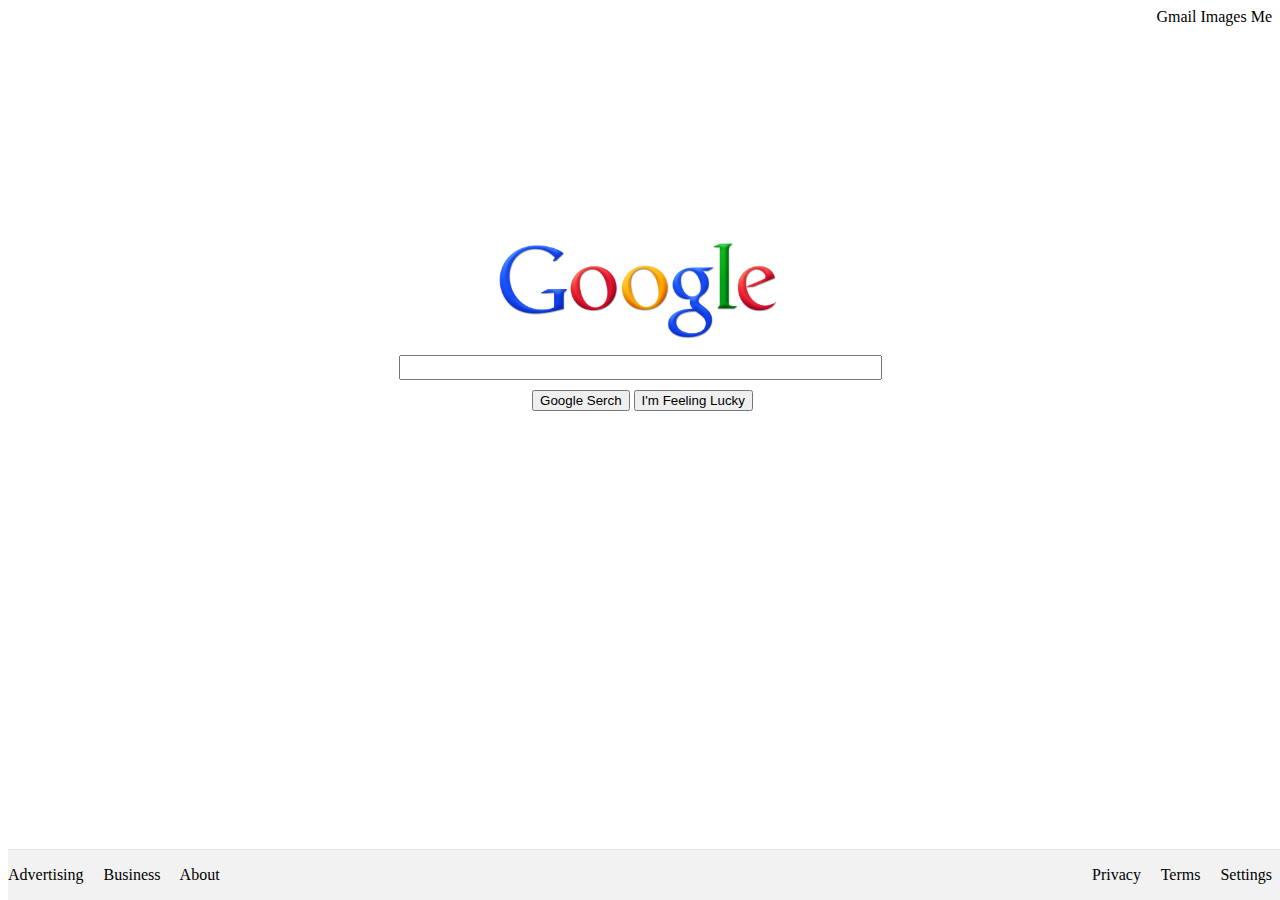
<file: google-homepage/index.html>
<!DOCTYPE html>
	<head>
		<link rel="stylesheet" type="text/css" href="homepage.css">
		<title>Google Home Page</title>
	</head>

	<body>
		<div class="header"> 
			<a href="http://www.gmail.com">Gmail</a>
			<a href="http://www.google.com/images">Images</a>
			Me
		</div>

		
		<div>
			<center><img alt="Google" height="125" src="images/logo.png" style="padding-top:200px"></center>
		</div>
		<div>
			<center><input max-width="200px" style="padding-top:3px; padding-right:300px; padding-bottom:3px"></center>
		</div>
		<div>
			<center style="padding-top:10px; padding-left:5px">
				<input value="Google Serch" type="button">
				<input value="I'm Feeling Lucky" type="button">
			</center>
		</div>

		<div id="footer">
			<div id="left">
				<a href="http://www.google.com/advertising">Advertising&nbsp;&nbsp;&nbsp;&nbsp</a>
				<a href="http://www.google.com/business">Business&nbsp;&nbsp;&nbsp;&nbsp</a>
				<a href="http://www.google.com/about">About&nbsp;&nbsp;&nbsp;&nbsp</a>				
			</div>
			<div id="right">
				<a href="http://www.google.com/privacy">Privacy&nbsp;&nbsp;&nbsp;&nbsp</a>
				<a href="http://www.google.com/terms">Terms&nbsp;&nbsp;&nbsp;&nbsp</a>
				<a href="http://www.google.com/settings">Settings&nbsp;&nbsp;&nbsp;&nbsp</a>	
		</div>
		<div id="clear"></div>
		</div>	
	</body>

</html>
</file>
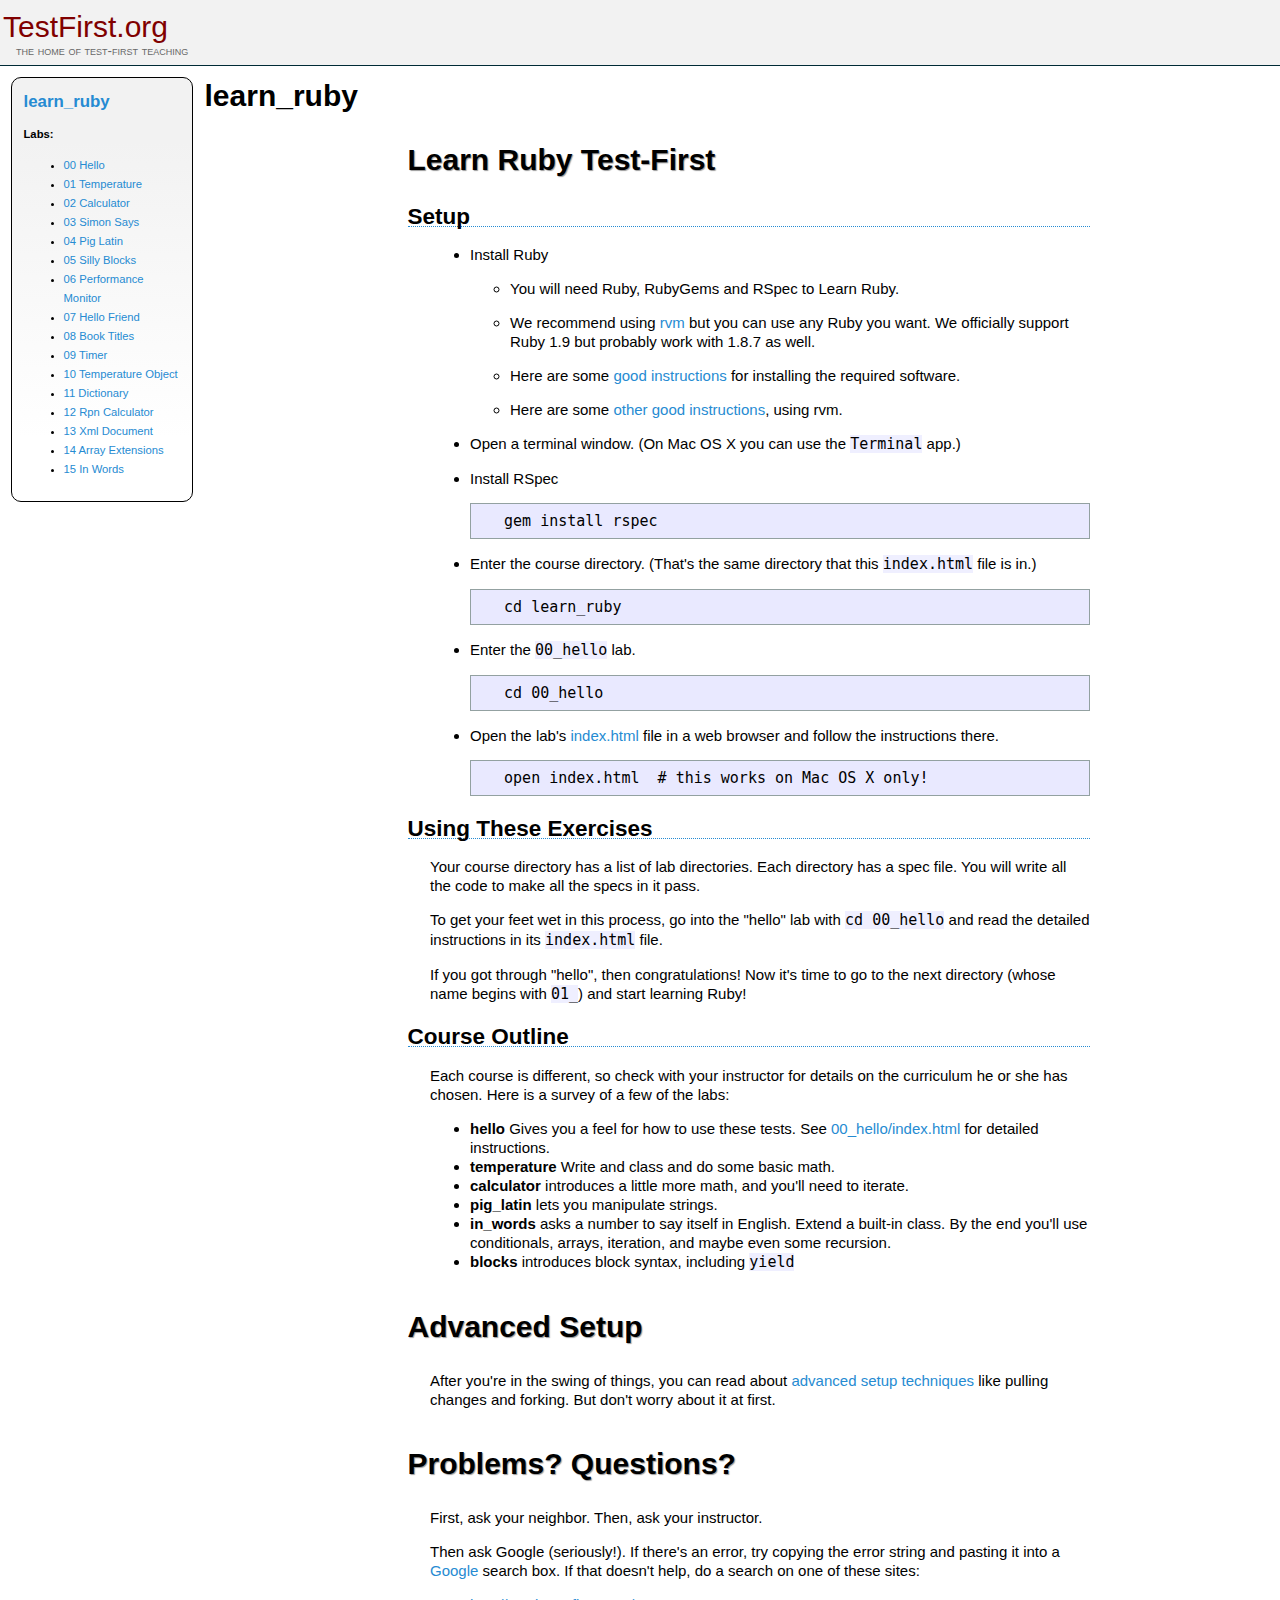
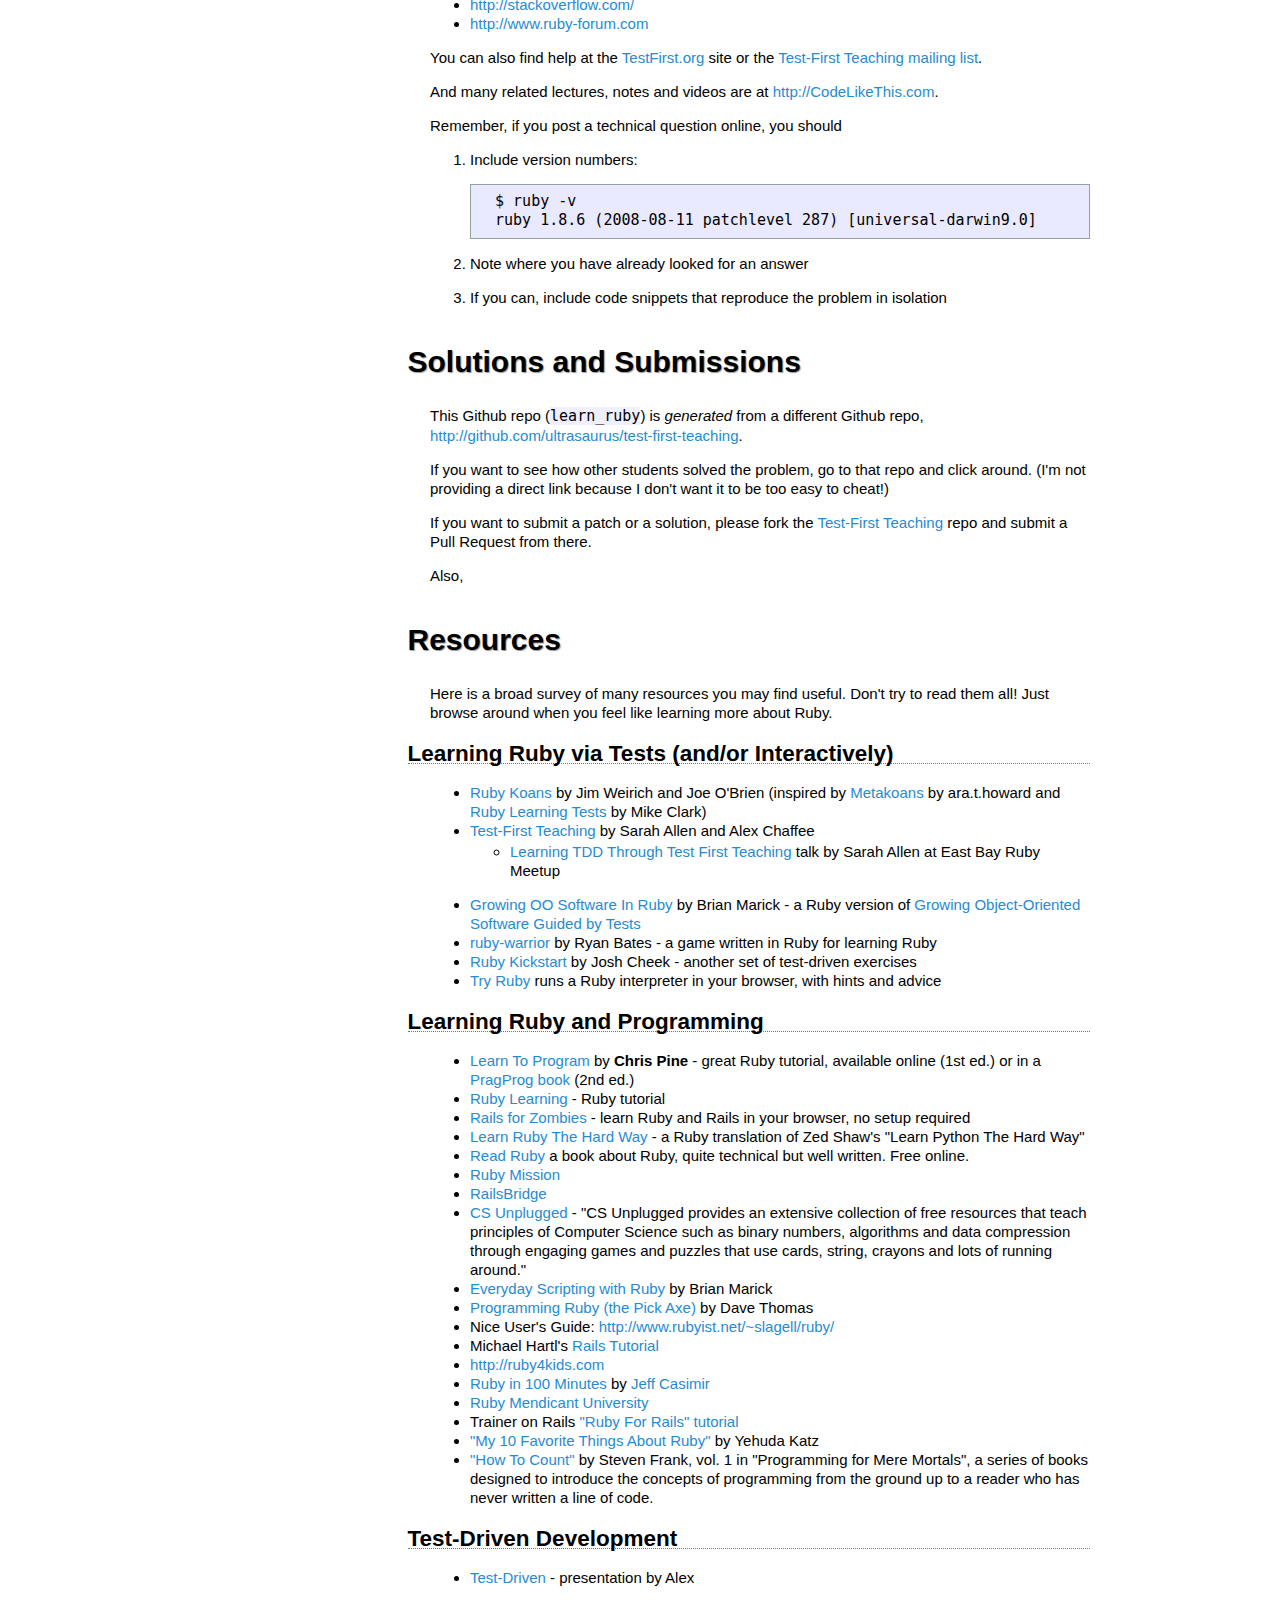
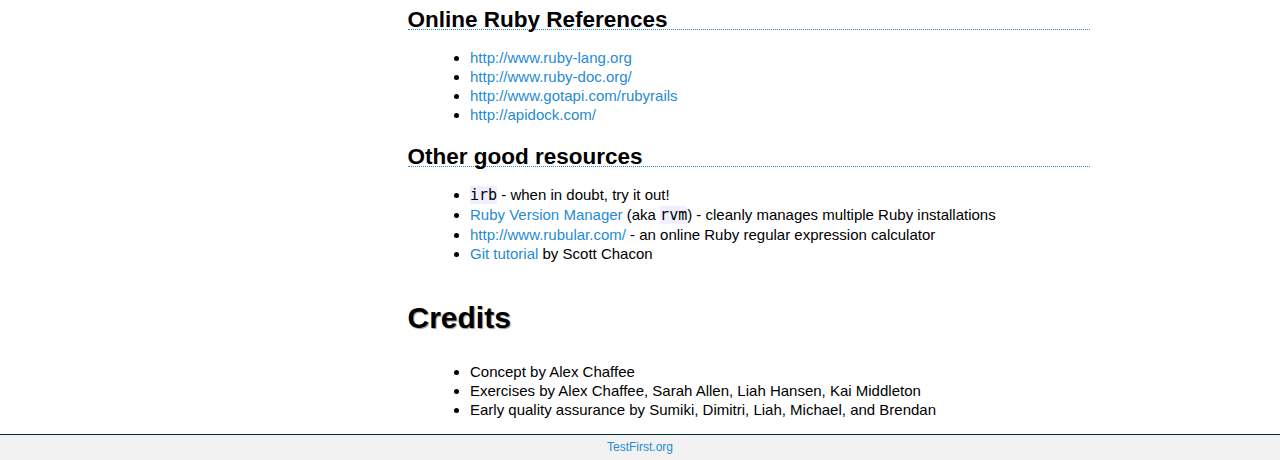
<file: ruby-exercises/index.html>
<html>
  <head>
    <title>Test-First Teaching: learn_ruby: learn_ruby</title>
    <link href="assets/style.css" media="screen" rel="stylesheet" type="text/css" />
  </head>
  <body>
    <div class="header">
      <h1><a href="http://testfirst.org">TestFirst.org</a></h1>
      <h2>the home of test-first teaching</h2>
    </div>
    <div class="nav">
      <h2><a href="index.html">learn_ruby</a></h2>
      <b>Labs:</b>
      <ul>
        <li><a href="00_hello/index.html">00 Hello</a></li>
        <li><a href="01_temperature/index.html">01 Temperature</a></li>
        <li><a href="02_calculator/index.html">02 Calculator</a></li>
        <li><a href="03_simon_says/index.html">03 Simon Says</a></li>
        <li><a href="04_pig_latin/index.html">04 Pig Latin</a></li>
        <li><a href="05_silly_blocks/index.html">05 Silly Blocks</a></li>
        <li><a href="06_performance_monitor/index.html">06 Performance Monitor</a></li>
        <li><a href="07_hello_friend/index.html">07 Hello Friend</a></li>
        <li><a href="08_book_titles/index.html">08 Book Titles</a></li>
        <li><a href="09_timer/index.html">09 Timer</a></li>
        <li><a href="10_temperature_object/index.html">10 Temperature Object</a></li>
        <li><a href="11_dictionary/index.html">11 Dictionary</a></li>
        <li><a href="12_rpn_calculator/index.html">12 Rpn Calculator</a></li>
        <li><a href="13_xml_document/index.html">13 Xml Document</a></li>
        <li><a href="14_array_extensions/index.html">14 Array Extensions</a></li>
        <li><a href="15_in_words/index.html">15 In Words</a></li>
      </ul>
    </div>
    <h1>learn_ruby</h1>
    <div class="content"><h1>Learn Ruby Test-First</h1>

<h2>Setup</h2>

<ul>
<li><p>Install Ruby</p>

<ul>
<li>You will need Ruby, RubyGems and RSpec to Learn Ruby.</li>
<li>We recommend using <a href="http://rvm.beginrescueend.com">rvm</a> but you can use any Ruby you want. We officially support Ruby 1.9 but probably work with 1.8.7 as well.</li>
<li>Here are some <a href="http://www.wiki.devchix.com/index.php?title=Workshop_Installation_Notes_Rails_3">good instructions</a> for installing the required software.</li>
<li>Here are some <a href="http://ruby.railstutorial.org/ruby-on-rails-tutorial-book#sec:rubygems">other good instructions</a>, using rvm.</li>
</ul>
</li>
<li><p>Open a terminal window. (On Mac OS X you can use the <code>Terminal</code> app.)</p></li>
<li><p>Install RSpec</p>

<pre><code>  gem install rspec
</code></pre></li>
<li><p>Enter the course directory. (That's the same directory that this <code>index.html</code> file is in.)</p>

<pre><code>  cd learn_ruby
</code></pre></li>
<li><p>Enter the <code>00_hello</code> lab.</p>

<pre><code>  cd 00_hello
</code></pre></li>
<li><p>Open the lab's <a href="./00_hello/index.html">index.html</a> file in a web browser and follow the instructions there.</p>

<pre><code>  open index.html  # this works on Mac OS X only!
</code></pre></li>
</ul>


<h2>Using These Exercises</h2>

<p>Your course directory has a list of lab directories. Each
directory has a spec file. You will write all the code to make all the specs
in it pass.</p>

<p>To get your feet wet in this process, go into the "hello" lab with <code>cd
00_hello</code> and read the detailed instructions in its <code>index.html</code> file.</p>

<p>If you got through "hello", then congratulations! Now it's time to go to the
next directory (whose name begins with <code>01_</code>) and start learning Ruby!</p>

<h2>Course Outline</h2>

<p>Each course is different, so check with your instructor for details on the
curriculum he or she has chosen. Here is a survey of a few of the labs:</p>

<ul>
<li><strong>hello</strong>
Gives you a feel for how to use these tests.
See <a href="00_hello/index.html">00_hello/index.html</a> for detailed instructions.</li>
<li><strong>temperature</strong>
Write and class and do some basic math.</li>
<li><strong>calculator</strong> introduces a little more math, and you'll need to iterate.</li>
<li><strong>pig_latin</strong> lets you manipulate strings.</li>
<li><strong>in_words</strong> asks a number to say itself in English. Extend a built-in class. By the end you'll use conditionals, arrays, iteration, and maybe even some recursion.</li>
<li><strong>blocks</strong> introduces block syntax, including <code>yield</code></li>
</ul>


<h1>Advanced Setup</h1>

<p>After you're in the swing of things, you can read about <a href="advanced_setup.html">advanced setup techniques</a> like pulling changes and forking. But don't worry about it at first.</p>

<h1>Problems? Questions?</h1>

<p>First, ask your neighbor. Then, ask your instructor.</p>

<p>Then ask Google (seriously!). If there's an error, try copying the error string and pasting it into a <a href="http://google.com">Google</a> search box. If that doesn't help, do a search on one of these sites:</p>

<ul>
<li><a href="http://stackoverflow.com/">http://stackoverflow.com/</a></li>
<li><a href="http://www.ruby-forum.com">http://www.ruby-forum.com</a></li>
</ul>


<p>You can also find help at the <a href="http://testfirst.org">TestFirst.org</a> site or the <a href="http://groups.google.com/group/test-first-teaching">Test-First Teaching mailing list</a>.</p>

<p>And many related lectures, notes and videos are at <a href="http://CodeLikeThis.com">http://CodeLikeThis.com</a>.</p>

<p>Remember, if you post a technical question online, you should</p>

<ol>
<li><p>Include version numbers:</p>

<pre><code> $ ruby -v
 ruby 1.8.6 (2008-08-11 patchlevel 287) [universal-darwin9.0]
</code></pre></li>
<li><p>Note where you have already looked for an answer</p></li>
<li>If you can, include code snippets that reproduce the problem in isolation</li>
</ol>


<h1>Solutions and Submissions</h1>

<p>This Github repo (<code>learn_ruby</code>) is <em>generated</em> from a different Github repo, <a href="http://github.com/ultrasaurus/test-first-teaching">http://github.com/ultrasaurus/test-first-teaching</a>.</p>

<p>If you want to see how other students solved the problem, go to that repo and click around. (I'm not providing a direct link because I don't want it to be too easy to cheat!)</p>

<p>If you want to submit a patch or a solution, please fork the <a href="http://github.com/ultrasaurus/test-first-teaching">Test-First Teaching</a> repo and submit a Pull Request from there.</p>

<p>Also,</p>

<h1>Resources</h1>

<p>Here is a broad survey of many resources you may find useful. Don't try to read them all! Just browse around when you feel like learning more about Ruby.</p>

<h2>Learning Ruby via Tests (and/or Interactively)</h2>

<ul>
<li><a href="http://rubykoans.com">Ruby Koans</a> by Jim Weirich and Joe O'Brien (inspired by <a href="http://rubyquiz.com/quiz67.html">Metakoans</a> by ara.t.howard and <a href="http://clarkware.com/cgi/blosxom/2005/03/18">Ruby Learning Tests</a> by Mike Clark)</li>
<li><a href="http://testfirst.org">Test-First Teaching</a> by Sarah Allen and Alex Chaffee

<ul>
<li><a href="http://www.youtube.com/watch?v=KgfdlZuVz7I">Learning TDD Through Test First Teaching</a> talk by Sarah Allen at East Bay Ruby Meetup</li>
</ul>
</li>
<li><a href="http://www.exampler.com/blog/2009/12/17/growing-object-oriented-software-in-ruby/">Growing OO Software In Ruby</a> by Brian Marick - a Ruby version of <a href="http://www.growing-object-oriented-software.com/">Growing Object-Oriented Software Guided by Tests</a></li>
<li><a href="http://github.com/ryanb/ruby-warrior">ruby-warrior</a> by Ryan Bates - a game written in Ruby for learning Ruby</li>
<li><a href="https://github.com/JoshCheek/ruby-kickstart">Ruby Kickstart</a> by Josh Cheek - another set of test-driven exercises</li>
<li><a href="http://tryruby.org">Try Ruby</a> runs a Ruby interpreter in your browser, with hints and advice</li>
</ul>


<h2>Learning Ruby and Programming</h2>

<ul>
<li><a href="http://pine.fm/LearnToProgram/">Learn To Program</a> by <strong>Chris Pine</strong> - great Ruby tutorial, available online (1st ed.) or in a <a href="http://www.pragprog.com/titles/ltp2/learn-to-program-2nd-edition">PragProg book</a> (2nd ed.)</li>
<li><a href="http://rubylearning.com/satishtalim/tutorial.html">Ruby Learning</a> - Ruby tutorial</li>
<li><a href="http://railsforzombies.org">Rails for Zombies</a> - learn Ruby and Rails in your browser, no setup required</li>
<li><a href="http://ruby.learncodethehardway.org/">Learn Ruby The Hard Way</a> - a Ruby translation of Zed Shaw's "Learn Python The Hard Way"</li>
<li><a href="http://ruby.runpaint.org/">Read Ruby</a> a book about Ruby, quite technical but well written. Free online.</li>
<li><a href="http://github.com/alexch/mission">Ruby Mission</a></li>
<li><a href="http://groups.google.com/group/railsbridge">RailsBridge</a></li>
<li><a href="http://www.csunplugged.org/">CS Unplugged</a> - "CS Unplugged provides an extensive collection of free resources that teach principles of Computer Science such as binary numbers, algorithms and data compression through engaging games and puzzles that use cards, string, crayons and lots of running around."</li>
<li><a href="http://pragprog.com/titles/bmsft/everyday-scripting-with-ruby">Everyday Scripting with Ruby</a> by Brian Marick</li>
<li><a href="http://pragprog.com/titles/ruby/programming-ruby">Programming Ruby (the Pick Axe)</a> by Dave Thomas</li>
<li>Nice User's Guide: <a href="http://www.rubyist.net/~slagell/ruby/">http://www.rubyist.net/~slagell/ruby/</a></li>
<li>Michael Hartl's <a href="http://railstutorial.org">Rails Tutorial</a></li>
<li><a href="http://ruby4kids.com">http://ruby4kids.com</a></li>
<li><a href="http://jumpstartlab.com/resources/ruby-jumpstart/ruby/">Ruby in 100 Minutes</a> by <a href="http://jumpstartlab.com">Jeff Casimir</a></li>
<li><a href="http://university.rubymendicant.com">Ruby Mendicant University</a></li>
<li>Trainer on Rails <a href="http://www.public.traineronrails.com/courses/ruby/">"Ruby For Rails" tutorial</a></li>
<li><a href="http://yehudakatz.com/2009/08/24/my-10-favorite-things-about-the-ruby-language/">"My 10 Favorite Things About Ruby"</a> by Yehuda Katz</li>
<li><a href="http://stevenf.com/pages/book.html">"How To Count"</a> by Steven Frank, vol. 1 in "Programming for Mere Mortals", a series of books designed to introduce the concepts of programming from the ground up to a reader who has never written a line of code.</li>
</ul>


<h2>Test-Driven Development</h2>

<ul>
<li><a href="http://www.slideshare.net/alexchaffee/test-driven">Test-Driven</a> - presentation by Alex</li>
</ul>


<h2>Online Ruby References</h2>

<ul>
<li><a href="http://www.ruby-lang.org">http://www.ruby-lang.org</a></li>
<li><a href="http://www.ruby-doc.org/">http://www.ruby-doc.org/</a></li>
<li><a href="http://www.gotapi.com/rubyrails">http://www.gotapi.com/rubyrails</a></li>
<li><a href="http://apidock.com/">http://apidock.com/</a></li>
</ul>


<h2>Other good resources</h2>

<ul>
<li><code>irb</code> - when in doubt, try it out!</li>
<li><a href="http://rvm.beginrescueend.com/">Ruby Version Manager</a> (aka <code>rvm</code>) - cleanly manages multiple Ruby installations</li>
<li><a href="http://www.rubular.com/">http://www.rubular.com/</a> - an online Ruby regular expression calculator</li>
<li><a href="http://bit.ly/scott-chacon-git-101-tutorial">Git tutorial</a> by Scott Chacon</li>
</ul>


<h1>Credits</h1>

<ul>
<li>Concept by Alex Chaffee</li>
<li>Exercises by Alex Chaffee, Sarah Allen, Liah Hansen, Kai Middleton</li>
<li>Early quality assurance by Sumiki, Dimitri, Liah, Michael, and Brendan</li>
</ul>

</div>
    <div class="footer"><a href="http://testfirst.org">TestFirst.org</a></div>
  </body>
</html>
</file>
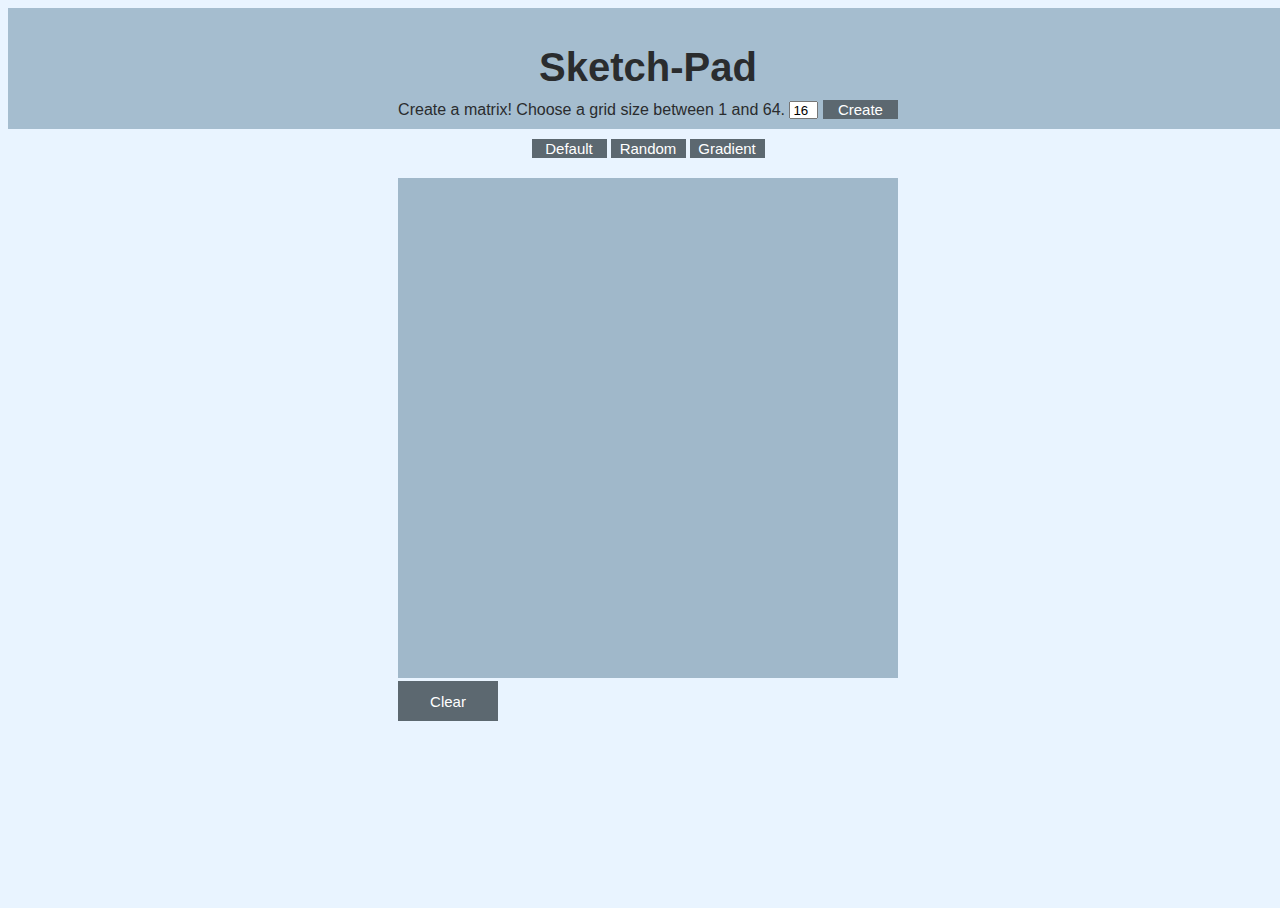
<file: sketch-pad/index.html>
<!DOCTYPE html>
<html>
	<head>
		<script src="http://ajax.googleapis.com/ajax/libs/jquery/1.11.0/jquery.min.js"></script>
		<script src="jquery.js"></script>
		<link rel="stylesheet" type="text/css" href="style.css">

		<title>Sketch-Pad</title>
	</head>

<body>
	<div id="header">
		<h1>Sketch-Pad</h1>
		Create a matrix! Choose a grid size between 1 and 64.
		<input type="text" id="boxSize" name="size" size="1" maxlength="2" value="16" width="100%"></input>
		<button id="generate"> Create </button>
	</div>
	<div id="options">
		<button id="standard">Default</button>
		<button id="random">Random</button>
		<button id="gradient">Gradient</button>
	</div>
	
	<div id="grid">
	<button id="clear"> Clear </button>
	</div>

</body>
</file>
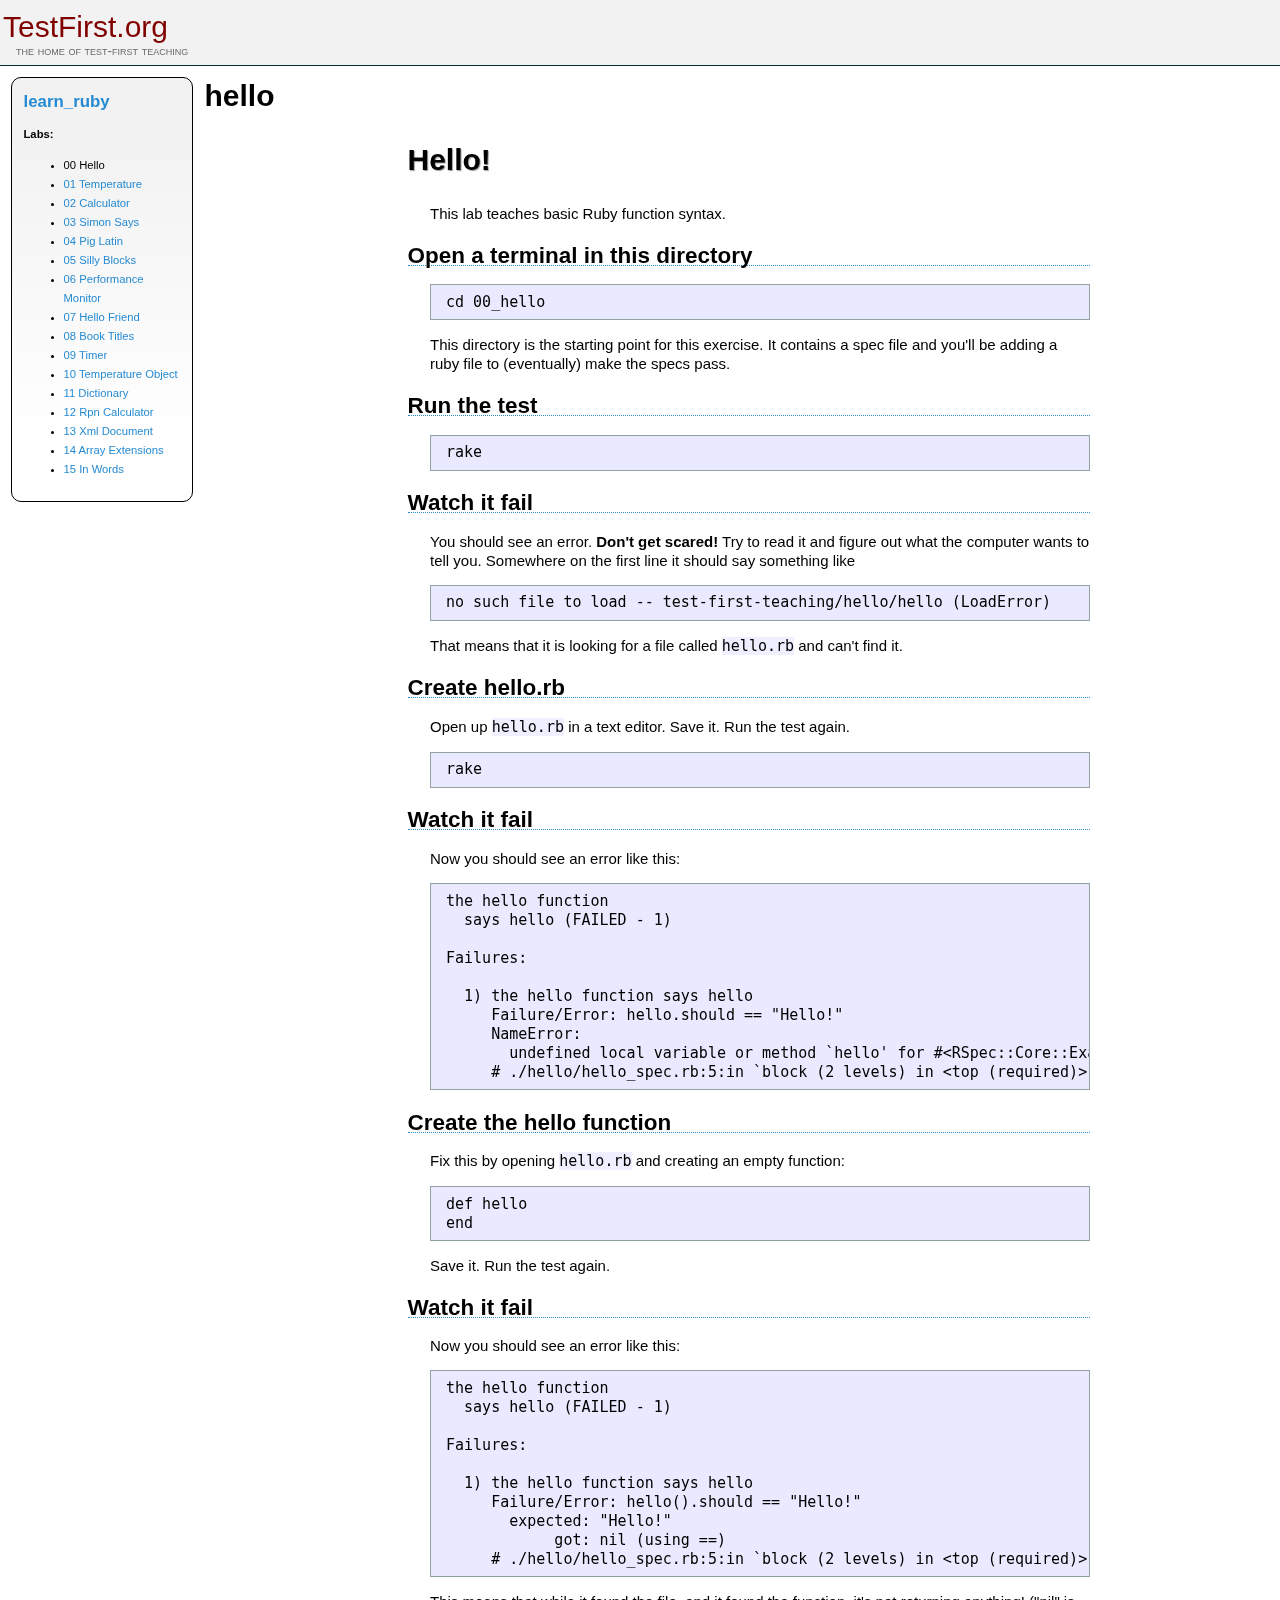
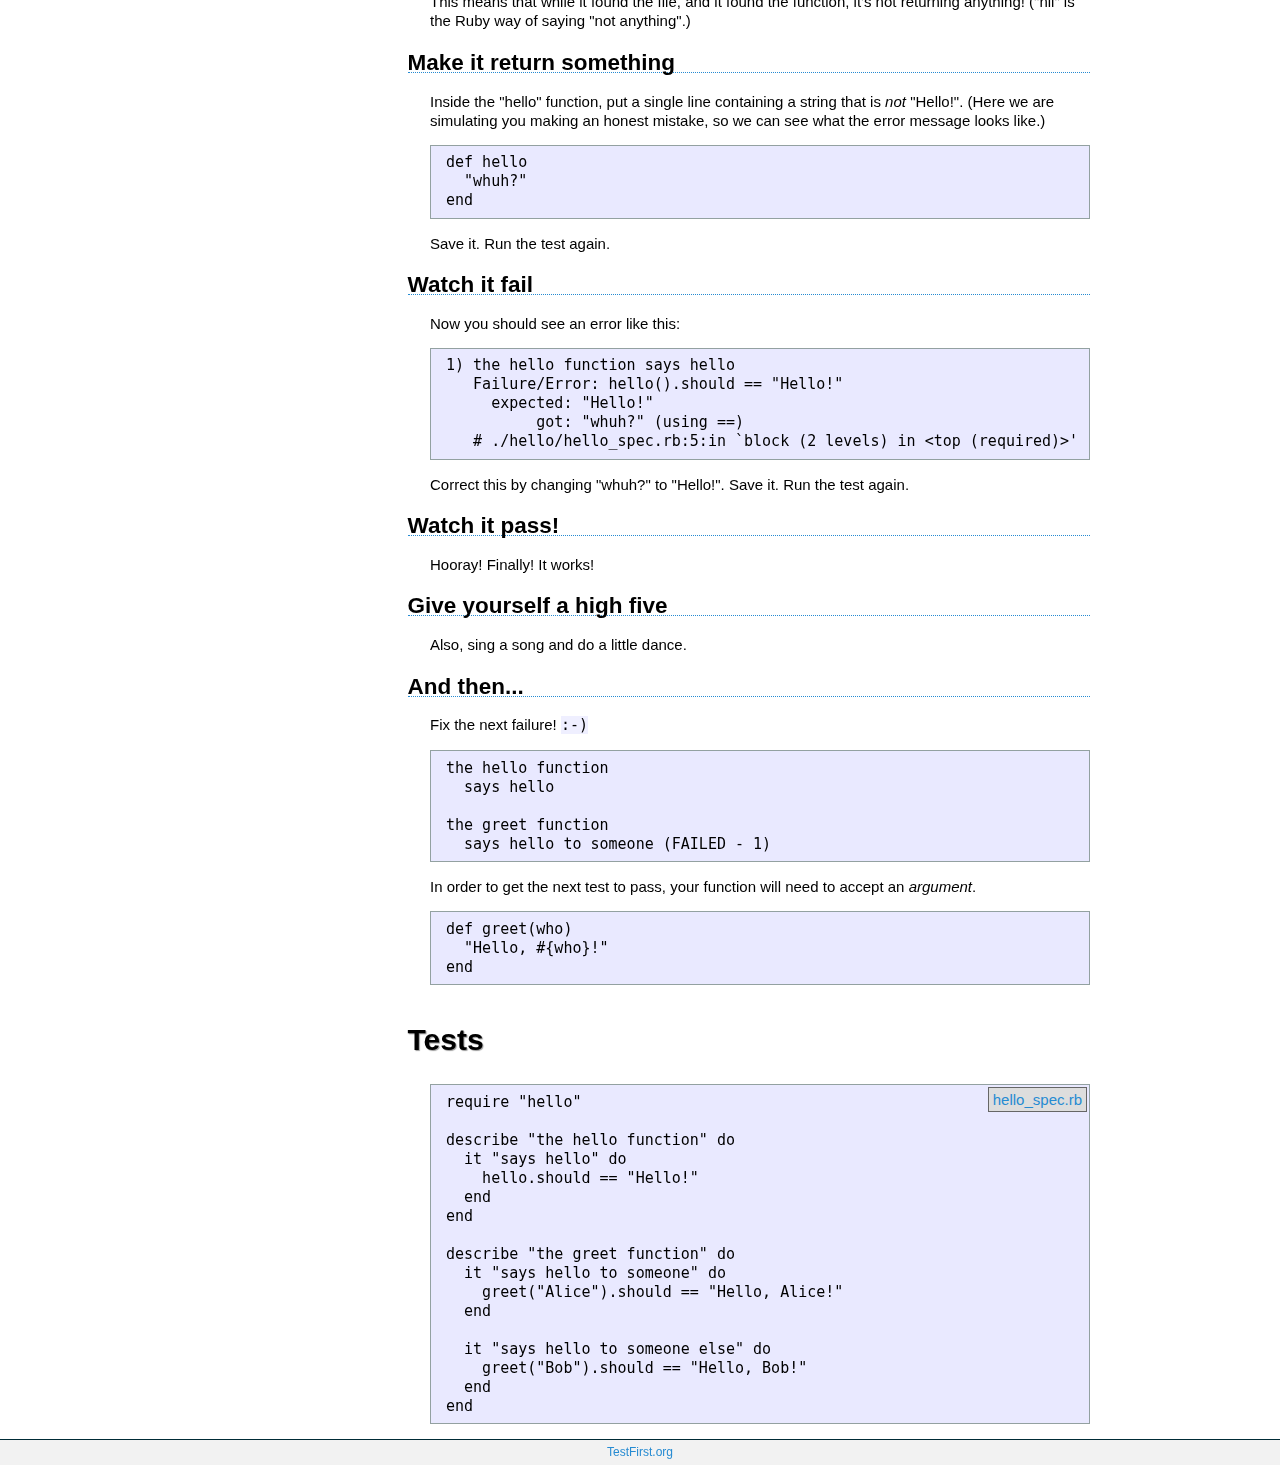
<file: ruby-exercises/00_hello/index.html>
<html>
  <head>
    <title>Test-First Teaching: learn_ruby: hello</title>
    <link href="../assets/style.css" media="screen" rel="stylesheet" type="text/css" />
  </head>
  <body>
    <div class="header">
      <h1><a href="http://testfirst.org">TestFirst.org</a></h1>
      <h2>the home of test-first teaching</h2>
    </div>
    <div class="nav">
      <h2><a href="../index.html">learn_ruby</a></h2>
      <b>Labs:</b>
      <ul>
        <li>00 Hello</li>
        <li><a href="../01_temperature/index.html">01 Temperature</a></li>
        <li><a href="../02_calculator/index.html">02 Calculator</a></li>
        <li><a href="../03_simon_says/index.html">03 Simon Says</a></li>
        <li><a href="../04_pig_latin/index.html">04 Pig Latin</a></li>
        <li><a href="../05_silly_blocks/index.html">05 Silly Blocks</a></li>
        <li><a href="../06_performance_monitor/index.html">06 Performance Monitor</a></li>
        <li><a href="../07_hello_friend/index.html">07 Hello Friend</a></li>
        <li><a href="../08_book_titles/index.html">08 Book Titles</a></li>
        <li><a href="../09_timer/index.html">09 Timer</a></li>
        <li><a href="../10_temperature_object/index.html">10 Temperature Object</a></li>
        <li><a href="../11_dictionary/index.html">11 Dictionary</a></li>
        <li><a href="../12_rpn_calculator/index.html">12 Rpn Calculator</a></li>
        <li><a href="../13_xml_document/index.html">13 Xml Document</a></li>
        <li><a href="../14_array_extensions/index.html">14 Array Extensions</a></li>
        <li><a href="../15_in_words/index.html">15 In Words</a></li>
      </ul>
    </div>
    <h1>hello</h1>
    <div class="content"><div class="rspec_file">  <div class="intro"><h1>Hello!</h1>

<p>This lab teaches basic Ruby function syntax.</p>

<h2>Open a terminal in this directory</h2>

<pre><code>cd 00_hello
</code></pre>

<p>This directory is the starting point for this exercise. It contains a spec file and you'll be adding a ruby file to (eventually) make the specs pass.</p>

<h2>Run the test</h2>

<pre><code>rake
</code></pre>

<h2>Watch it fail</h2>

<p>You should see an error. <strong>Don't get scared!</strong> Try to read it and figure out what the computer wants to tell you. Somewhere on the first line it should say something like</p>

<pre><code>no such file to load -- test-first-teaching/hello/hello (LoadError)
</code></pre>

<p>That means that it is looking for a file called <code>hello.rb</code> and can't find it.</p>

<h2>Create hello.rb</h2>

<p>Open up <code>hello.rb</code> in a text editor. Save it. Run the test again.</p>

<pre><code>rake
</code></pre>

<h2>Watch it fail</h2>

<p>Now you should see an error like this:</p>

<pre><code>the hello function
  says hello (FAILED - 1)

Failures:

  1) the hello function says hello
     Failure/Error: hello.should == "Hello!"
     NameError:
       undefined local variable or method `hello' for #&lt;RSpec::Core::ExampleGroup::Nested_1:0x000001009b8808&gt;
     # ./hello/hello_spec.rb:5:in `block (2 levels) in &lt;top (required)&gt;'
</code></pre>

<h2>Create the hello function</h2>

<p>Fix this by opening <code>hello.rb</code> and creating an empty function:</p>

<pre><code>def hello
end
</code></pre>

<p>Save it. Run the test again.</p>

<h2>Watch it fail</h2>

<p>Now you should see an error like this:</p>

<pre><code>the hello function
  says hello (FAILED - 1)

Failures:

  1) the hello function says hello
     Failure/Error: hello().should == "Hello!"
       expected: "Hello!"
            got: nil (using ==)
     # ./hello/hello_spec.rb:5:in `block (2 levels) in &lt;top (required)&gt;'
</code></pre>

<p>This means that while it found the file, and it found the function, it's not returning anything! ("nil" is the Ruby way of saying "not anything".)</p>

<h2>Make it return something</h2>

<p>Inside the "hello" function, put a single line containing a string that is <em>not</em> "Hello!". (Here we are simulating you making an honest mistake, so we can see what the error message looks like.)</p>

<pre><code>def hello
  "whuh?"
end
</code></pre>

<p>Save it. Run the test again.</p>

<h2>Watch it fail</h2>

<p>Now you should see an error like this:</p>

<pre><code>1) the hello function says hello
   Failure/Error: hello().should == "Hello!"
     expected: "Hello!"
          got: "whuh?" (using ==)
   # ./hello/hello_spec.rb:5:in `block (2 levels) in &lt;top (required)&gt;'
</code></pre>

<p>Correct this by changing "whuh?" to "Hello!". Save it. Run the test again.</p>

<h2>Watch it pass!</h2>

<p>Hooray! Finally! It works!</p>

<h2>Give yourself a high five</h2>

<p>Also, sing a song and do a little dance.</p>

<h2>And then...</h2>

<p>Fix the next failure! <code>:-)</code></p>

<pre><code>the hello function
  says hello

the greet function
  says hello to someone (FAILED - 1)
</code></pre>

<p>In order to get the next test to pass, your function will need to accept an <em>argument</em>.</p>

<pre><code>def greet(who)
  "Hello, #{who}!"
end
</code></pre>
</div>
  <div class="tests">
    <h1>Tests</h1>
<a class="raw_file" href="hello_spec.rb">hello_spec.rb</a>
    <pre>require &quot;hello&quot;

describe &quot;the hello function&quot; do
  it &quot;says hello&quot; do
    hello.should == &quot;Hello!&quot;
  end
end

describe &quot;the greet function&quot; do
  it &quot;says hello to someone&quot; do
    greet(&quot;Alice&quot;).should == &quot;Hello, Alice!&quot;
  end

  it &quot;says hello to someone else&quot; do
    greet(&quot;Bob&quot;).should == &quot;Hello, Bob!&quot;
  end
end</pre>
  </div>
</div>
</div>
    <div class="footer"><a href="http://testfirst.org">TestFirst.org</a></div>
  </body>
</html>
</file>
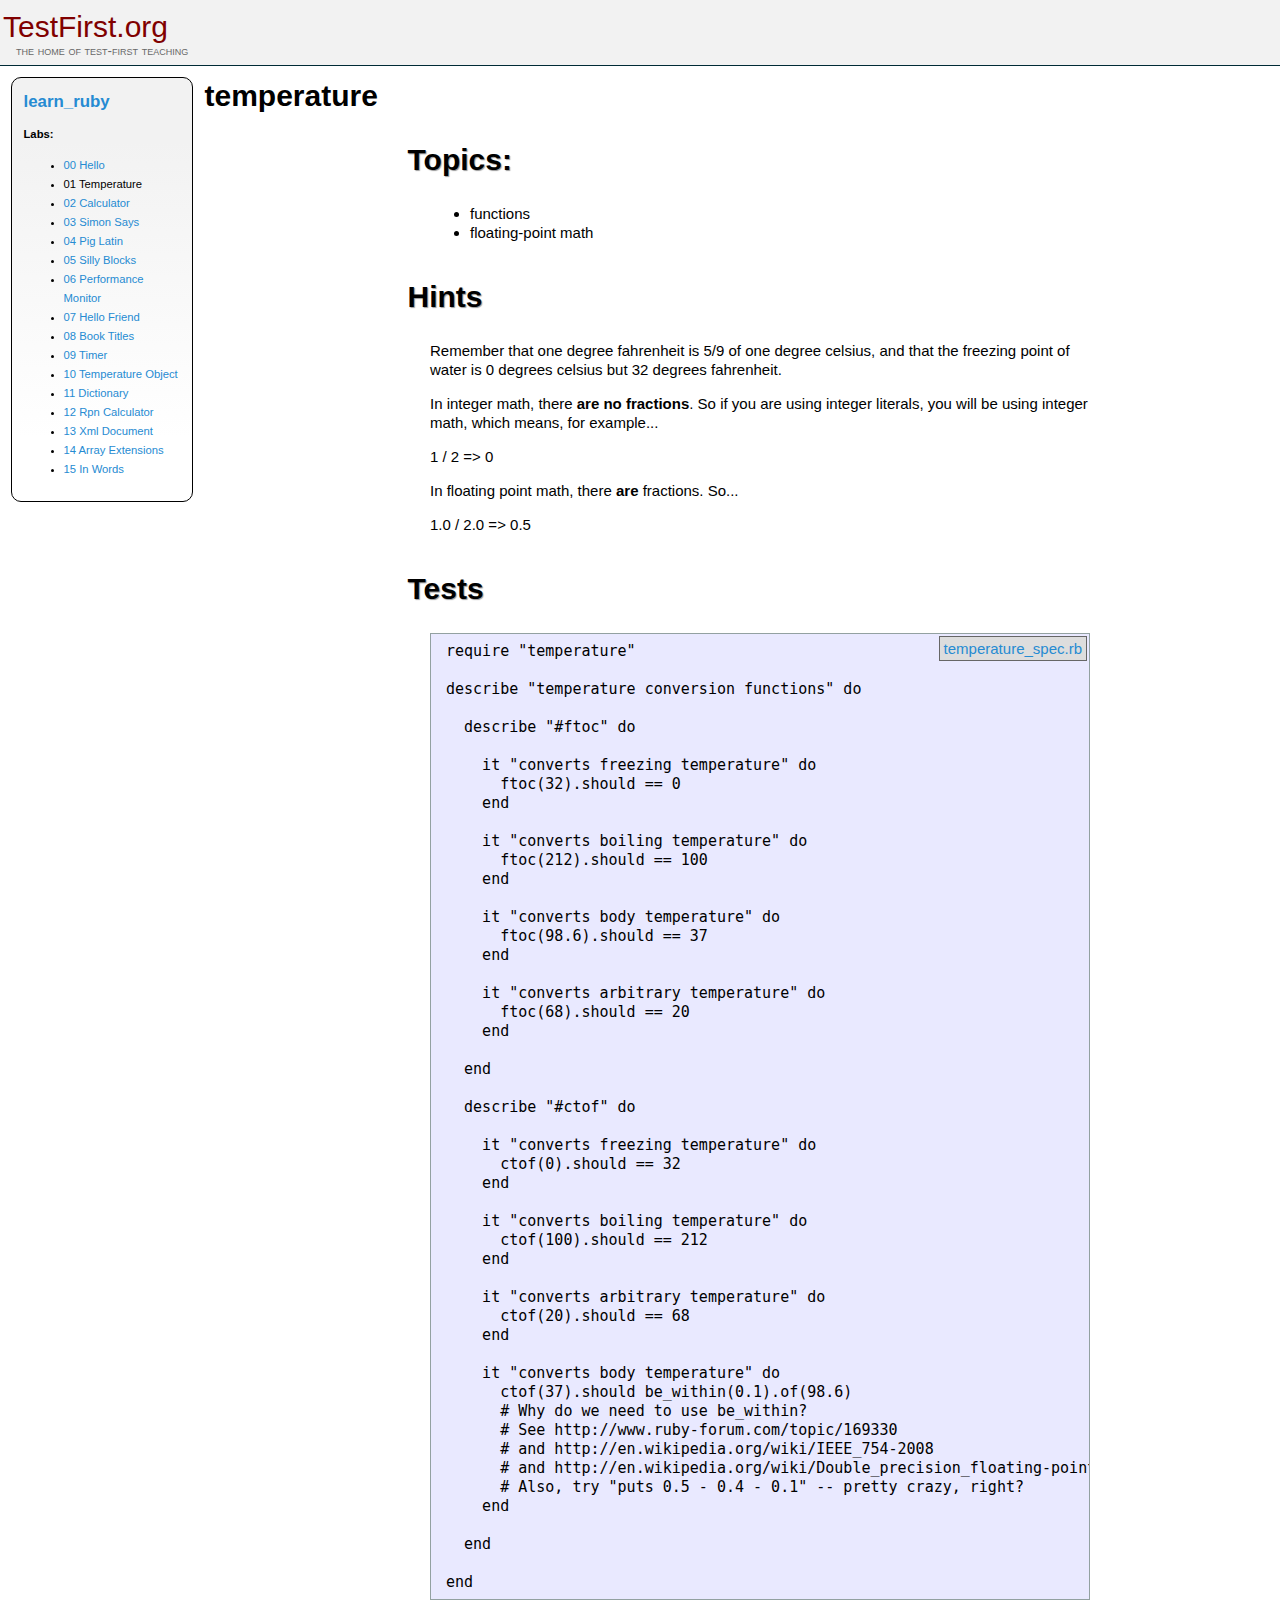
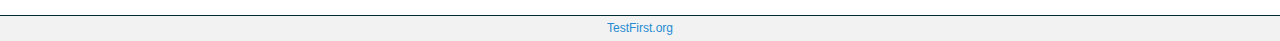
<file: ruby-exercises/01_temperature/index.html>
<html>
  <head>
    <title>Test-First Teaching: learn_ruby: temperature</title>
    <link href="../assets/style.css" media="screen" rel="stylesheet" type="text/css" />
  </head>
  <body>
    <div class="header">
      <h1><a href="http://testfirst.org">TestFirst.org</a></h1>
      <h2>the home of test-first teaching</h2>
    </div>
    <div class="nav">
      <h2><a href="../index.html">learn_ruby</a></h2>
      <b>Labs:</b>
      <ul>
        <li><a href="../00_hello/index.html">00 Hello</a></li>
        <li>01 Temperature</li>
        <li><a href="../02_calculator/index.html">02 Calculator</a></li>
        <li><a href="../03_simon_says/index.html">03 Simon Says</a></li>
        <li><a href="../04_pig_latin/index.html">04 Pig Latin</a></li>
        <li><a href="../05_silly_blocks/index.html">05 Silly Blocks</a></li>
        <li><a href="../06_performance_monitor/index.html">06 Performance Monitor</a></li>
        <li><a href="../07_hello_friend/index.html">07 Hello Friend</a></li>
        <li><a href="../08_book_titles/index.html">08 Book Titles</a></li>
        <li><a href="../09_timer/index.html">09 Timer</a></li>
        <li><a href="../10_temperature_object/index.html">10 Temperature Object</a></li>
        <li><a href="../11_dictionary/index.html">11 Dictionary</a></li>
        <li><a href="../12_rpn_calculator/index.html">12 Rpn Calculator</a></li>
        <li><a href="../13_xml_document/index.html">13 Xml Document</a></li>
        <li><a href="../14_array_extensions/index.html">14 Array Extensions</a></li>
        <li><a href="../15_in_words/index.html">15 In Words</a></li>
      </ul>
    </div>
    <h1>temperature</h1>
    <div class="content"><div class="rspec_file">  <div class="intro"><h1>Topics:</h1>

<ul>
<li>functions</li>
<li>floating-point math</li>
</ul>


<h1>Hints</h1>

<p>Remember that one degree fahrenheit is 5/9 of one degree celsius, and that the freezing point of water is 0 degrees celsius but 32 degrees fahrenheit.</p>

<p>In integer math, there <strong>are no fractions</strong>. So if you are using integer literals, you will be using integer math, which means, for example...</p>

<p>   1 / 2 => 0</p>

<p>In floating point math, there <strong>are</strong> fractions. So...</p>

<p>   1.0 / 2.0 => 0.5</p>
</div>
  <div class="tests">
    <h1>Tests</h1>
<a class="raw_file" href="temperature_spec.rb">temperature_spec.rb</a>
    <pre>
require &quot;temperature&quot;

describe &quot;temperature conversion functions&quot; do

  describe &quot;#ftoc&quot; do

    it &quot;converts freezing temperature&quot; do
      ftoc(32).should == 0
    end

    it &quot;converts boiling temperature&quot; do
      ftoc(212).should == 100
    end

    it &quot;converts body temperature&quot; do
      ftoc(98.6).should == 37
    end

    it &quot;converts arbitrary temperature&quot; do
      ftoc(68).should == 20
    end

  end

  describe &quot;#ctof&quot; do

    it &quot;converts freezing temperature&quot; do
      ctof(0).should == 32
    end

    it &quot;converts boiling temperature&quot; do
      ctof(100).should == 212
    end

    it &quot;converts arbitrary temperature&quot; do
      ctof(20).should == 68
    end

    it &quot;converts body temperature&quot; do
      ctof(37).should be_within(0.1).of(98.6)
      # Why do we need to use be_within?
      # See http://www.ruby-forum.com/topic/169330
      # and http://en.wikipedia.org/wiki/IEEE_754-2008
      # and http://en.wikipedia.org/wiki/Double_precision_floating-point_format
      # Also, try &quot;puts 0.5 - 0.4 - 0.1&quot; -- pretty crazy, right?
    end

  end

end</pre>
  </div>
</div>
</div>
    <div class="footer"><a href="http://testfirst.org">TestFirst.org</a></div>
  </body>
</html>
</file>
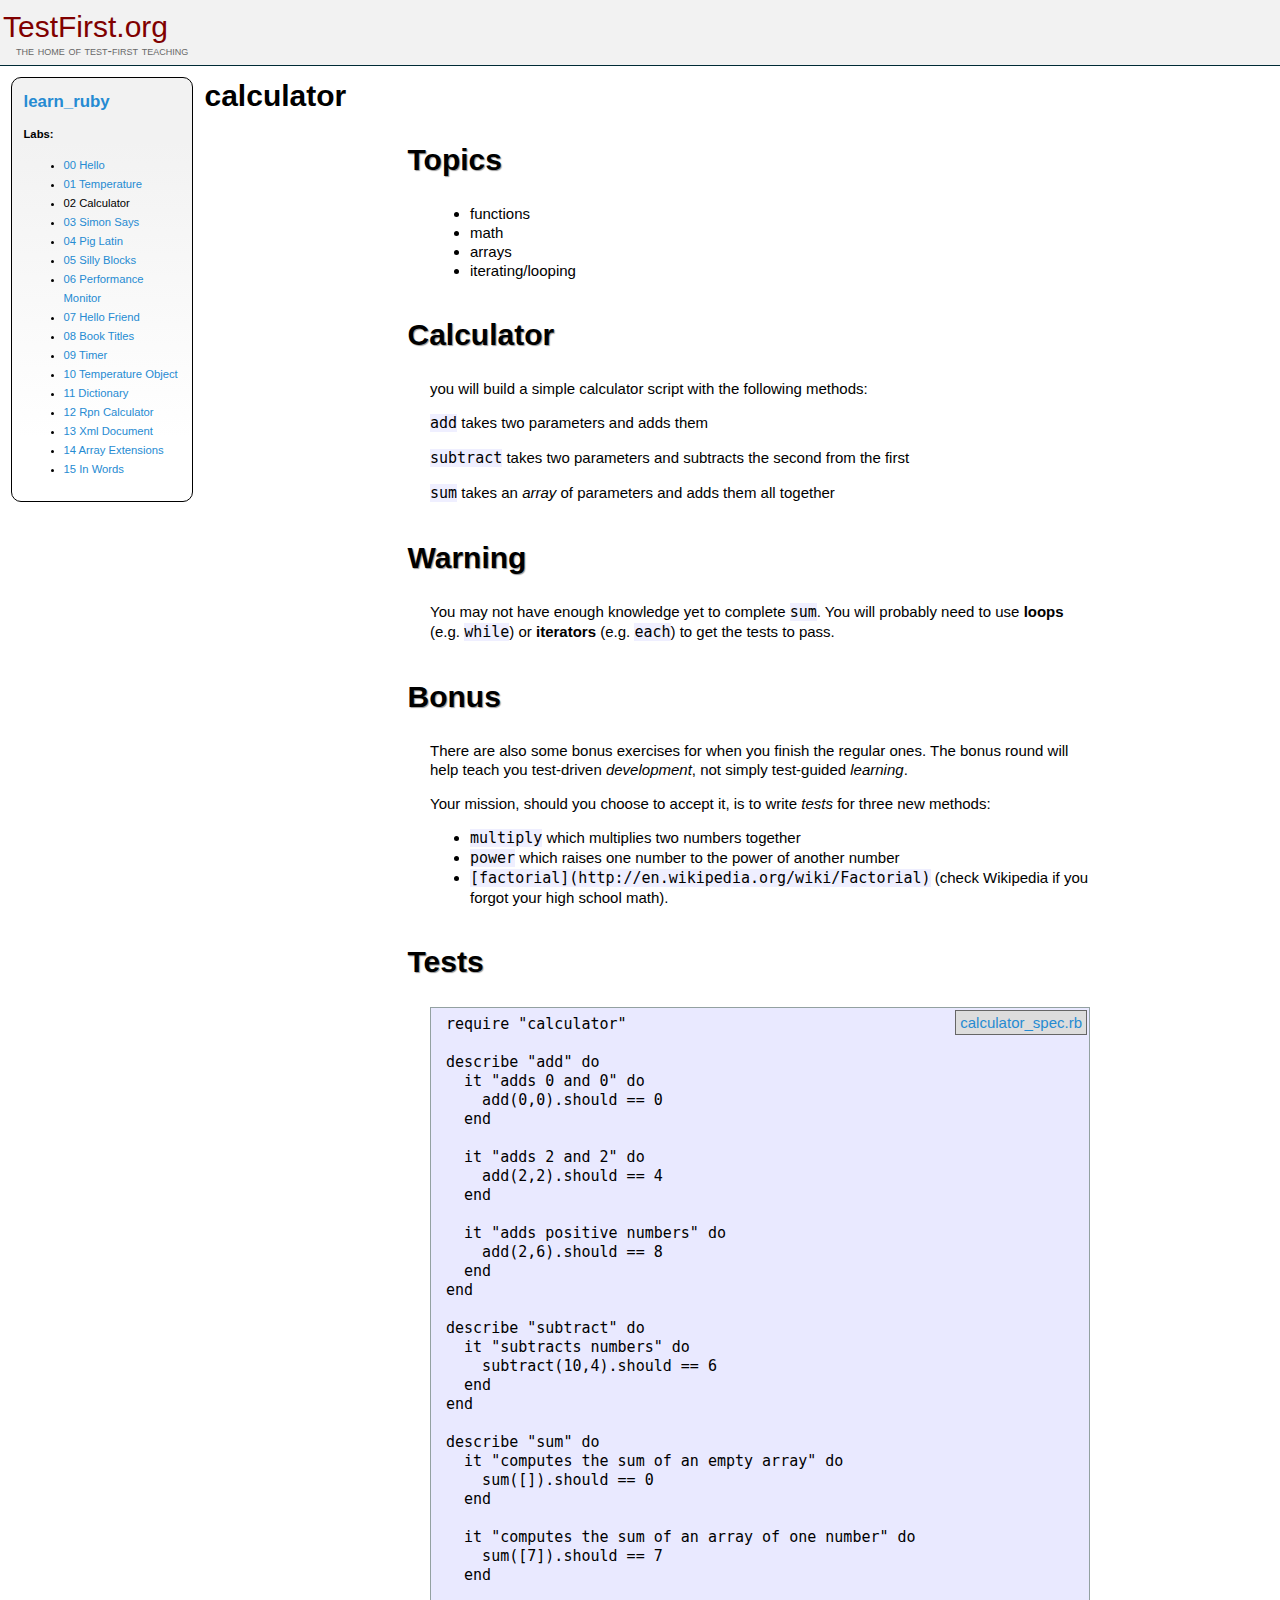
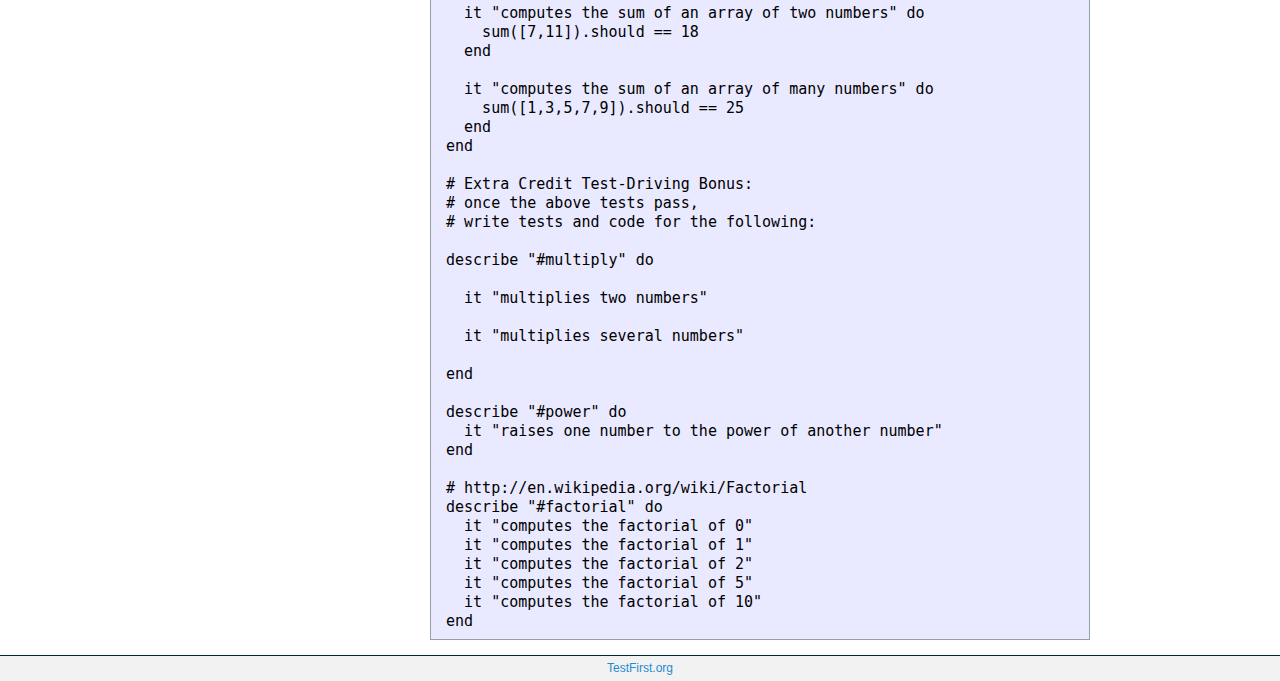
<file: ruby-exercises/02_calculator/index.html>
<html>
  <head>
    <title>Test-First Teaching: learn_ruby: calculator</title>
    <link href="../assets/style.css" media="screen" rel="stylesheet" type="text/css" />
  </head>
  <body>
    <div class="header">
      <h1><a href="http://testfirst.org">TestFirst.org</a></h1>
      <h2>the home of test-first teaching</h2>
    </div>
    <div class="nav">
      <h2><a href="../index.html">learn_ruby</a></h2>
      <b>Labs:</b>
      <ul>
        <li><a href="../00_hello/index.html">00 Hello</a></li>
        <li><a href="../01_temperature/index.html">01 Temperature</a></li>
        <li>02 Calculator</li>
        <li><a href="../03_simon_says/index.html">03 Simon Says</a></li>
        <li><a href="../04_pig_latin/index.html">04 Pig Latin</a></li>
        <li><a href="../05_silly_blocks/index.html">05 Silly Blocks</a></li>
        <li><a href="../06_performance_monitor/index.html">06 Performance Monitor</a></li>
        <li><a href="../07_hello_friend/index.html">07 Hello Friend</a></li>
        <li><a href="../08_book_titles/index.html">08 Book Titles</a></li>
        <li><a href="../09_timer/index.html">09 Timer</a></li>
        <li><a href="../10_temperature_object/index.html">10 Temperature Object</a></li>
        <li><a href="../11_dictionary/index.html">11 Dictionary</a></li>
        <li><a href="../12_rpn_calculator/index.html">12 Rpn Calculator</a></li>
        <li><a href="../13_xml_document/index.html">13 Xml Document</a></li>
        <li><a href="../14_array_extensions/index.html">14 Array Extensions</a></li>
        <li><a href="../15_in_words/index.html">15 In Words</a></li>
      </ul>
    </div>
    <h1>calculator</h1>
    <div class="content"><div class="rspec_file">  <div class="intro"><h1>Topics</h1>

<ul>
<li>functions</li>
<li>math</li>
<li>arrays</li>
<li>iterating/looping</li>
</ul>


<h1>Calculator</h1>

<p>you will build a simple calculator script with the following methods:</p>

<p><code>add</code> takes two parameters and adds them</p>

<p><code>subtract</code> takes two parameters and subtracts the second from the first</p>

<p><code>sum</code> takes an <em>array</em> of parameters and adds them all together</p>

<h1>Warning</h1>

<p>You may not have enough knowledge yet to complete <code>sum</code>. You will probably
need to use <strong>loops</strong> (e.g. <code>while</code>) or <strong>iterators</strong> (e.g. <code>each</code>) to
get the tests to pass.</p>

<h1>Bonus</h1>

<p>There are also some bonus exercises for when you finish the regular ones. The bonus round will help teach you test-driven <em>development</em>, not simply test-guided <em>learning</em>.</p>

<p>Your mission, should you choose to accept it, is to write <em>tests</em> for three new methods:</p>

<ul>
<li><code>multiply</code> which multiplies two numbers together</li>
<li><code>power</code> which raises one number to the power of another number</li>
<li><code>[factorial](http://en.wikipedia.org/wiki/Factorial)</code> (check Wikipedia if you forgot your high school math).</li>
</ul>

</div>
  <div class="tests">
    <h1>Tests</h1>
<a class="raw_file" href="calculator_spec.rb">calculator_spec.rb</a>
    <pre>
require &quot;calculator&quot;

describe &quot;add&quot; do
  it &quot;adds 0 and 0&quot; do
    add(0,0).should == 0
  end

  it &quot;adds 2 and 2&quot; do
    add(2,2).should == 4
  end

  it &quot;adds positive numbers&quot; do
    add(2,6).should == 8
  end
end

describe &quot;subtract&quot; do
  it &quot;subtracts numbers&quot; do
    subtract(10,4).should == 6
  end
end

describe &quot;sum&quot; do
  it &quot;computes the sum of an empty array&quot; do
    sum([]).should == 0
  end

  it &quot;computes the sum of an array of one number&quot; do
    sum([7]).should == 7
  end

  it &quot;computes the sum of an array of two numbers&quot; do
    sum([7,11]).should == 18
  end

  it &quot;computes the sum of an array of many numbers&quot; do
    sum([1,3,5,7,9]).should == 25
  end
end

# Extra Credit Test-Driving Bonus:
# once the above tests pass,
# write tests and code for the following:

describe &quot;#multiply&quot; do

  it &quot;multiplies two numbers&quot;

  it &quot;multiplies several numbers&quot;

end

describe &quot;#power&quot; do
  it &quot;raises one number to the power of another number&quot;
end

# http://en.wikipedia.org/wiki/Factorial
describe &quot;#factorial&quot; do
  it &quot;computes the factorial of 0&quot;
  it &quot;computes the factorial of 1&quot;
  it &quot;computes the factorial of 2&quot;
  it &quot;computes the factorial of 5&quot;
  it &quot;computes the factorial of 10&quot;
end</pre>
  </div>
</div>
</div>
    <div class="footer"><a href="http://testfirst.org">TestFirst.org</a></div>
  </body>
</html>
</file>
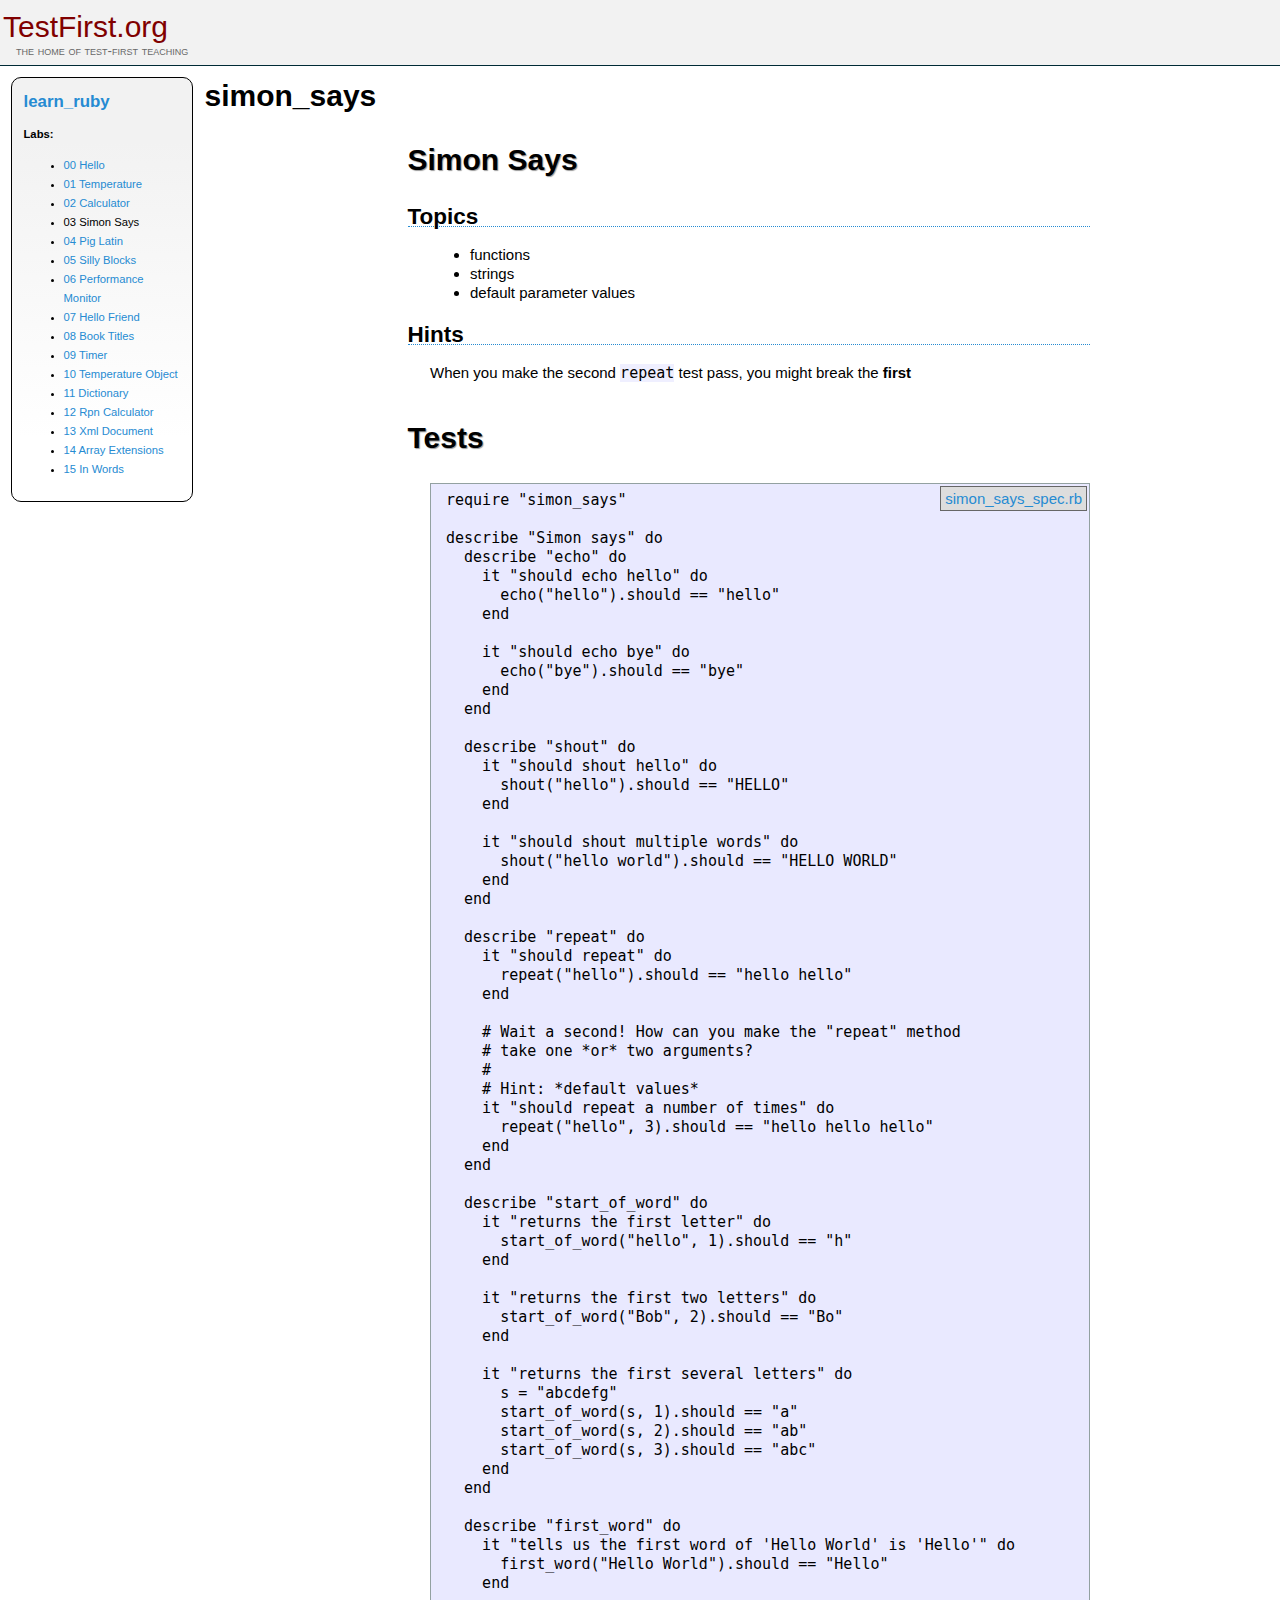
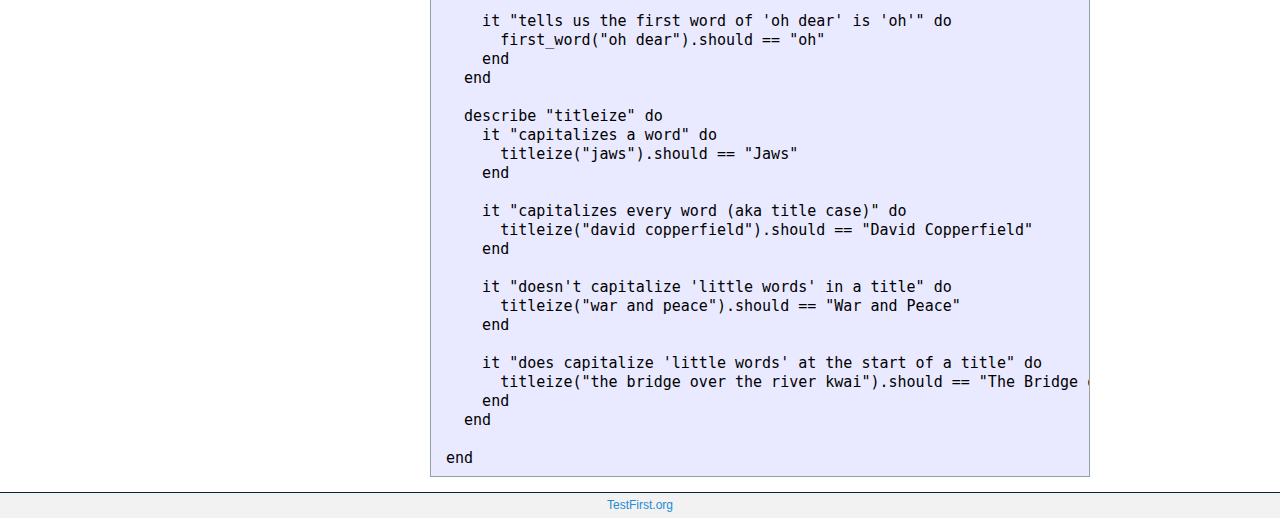
<file: ruby-exercises/03_simon_says/index.html>
<html>
  <head>
    <title>Test-First Teaching: learn_ruby: simon_says</title>
    <link href="../assets/style.css" media="screen" rel="stylesheet" type="text/css" />
  </head>
  <body>
    <div class="header">
      <h1><a href="http://testfirst.org">TestFirst.org</a></h1>
      <h2>the home of test-first teaching</h2>
    </div>
    <div class="nav">
      <h2><a href="../index.html">learn_ruby</a></h2>
      <b>Labs:</b>
      <ul>
        <li><a href="../00_hello/index.html">00 Hello</a></li>
        <li><a href="../01_temperature/index.html">01 Temperature</a></li>
        <li><a href="../02_calculator/index.html">02 Calculator</a></li>
        <li>03 Simon Says</li>
        <li><a href="../04_pig_latin/index.html">04 Pig Latin</a></li>
        <li><a href="../05_silly_blocks/index.html">05 Silly Blocks</a></li>
        <li><a href="../06_performance_monitor/index.html">06 Performance Monitor</a></li>
        <li><a href="../07_hello_friend/index.html">07 Hello Friend</a></li>
        <li><a href="../08_book_titles/index.html">08 Book Titles</a></li>
        <li><a href="../09_timer/index.html">09 Timer</a></li>
        <li><a href="../10_temperature_object/index.html">10 Temperature Object</a></li>
        <li><a href="../11_dictionary/index.html">11 Dictionary</a></li>
        <li><a href="../12_rpn_calculator/index.html">12 Rpn Calculator</a></li>
        <li><a href="../13_xml_document/index.html">13 Xml Document</a></li>
        <li><a href="../14_array_extensions/index.html">14 Array Extensions</a></li>
        <li><a href="../15_in_words/index.html">15 In Words</a></li>
      </ul>
    </div>
    <h1>simon_says</h1>
    <div class="content"><div class="rspec_file">  <div class="intro"><h1>Simon Says</h1>

<h2>Topics</h2>

<ul>
<li>functions</li>
<li>strings</li>
<li>default parameter values</li>
</ul>


<h2>Hints</h2>

<p>When you make the second <code>repeat</code> test pass, you might break the <strong>first</strong></p>
</div>
  <div class="tests">
    <h1>Tests</h1>
<a class="raw_file" href="simon_says_spec.rb">simon_says_spec.rb</a>
    <pre>
require &quot;simon_says&quot;

describe &quot;Simon says&quot; do
  describe &quot;echo&quot; do
    it &quot;should echo hello&quot; do
      echo(&quot;hello&quot;).should == &quot;hello&quot;
    end

    it &quot;should echo bye&quot; do
      echo(&quot;bye&quot;).should == &quot;bye&quot;
    end
  end

  describe &quot;shout&quot; do
    it &quot;should shout hello&quot; do
      shout(&quot;hello&quot;).should == &quot;HELLO&quot;
    end

    it &quot;should shout multiple words&quot; do
      shout(&quot;hello world&quot;).should == &quot;HELLO WORLD&quot;
    end
  end

  describe &quot;repeat&quot; do
    it &quot;should repeat&quot; do
      repeat(&quot;hello&quot;).should == &quot;hello hello&quot;
    end

    # Wait a second! How can you make the &quot;repeat&quot; method
    # take one *or* two arguments?
    #
    # Hint: *default values*
    it &quot;should repeat a number of times&quot; do
      repeat(&quot;hello&quot;, 3).should == &quot;hello hello hello&quot;
    end
  end

  describe &quot;start_of_word&quot; do
    it &quot;returns the first letter&quot; do
      start_of_word(&quot;hello&quot;, 1).should == &quot;h&quot;
    end

    it &quot;returns the first two letters&quot; do
      start_of_word(&quot;Bob&quot;, 2).should == &quot;Bo&quot;
    end

    it &quot;returns the first several letters&quot; do
      s = &quot;abcdefg&quot;
      start_of_word(s, 1).should == &quot;a&quot;
      start_of_word(s, 2).should == &quot;ab&quot;
      start_of_word(s, 3).should == &quot;abc&quot;
    end
  end

  describe &quot;first_word&quot; do
    it &quot;tells us the first word of 'Hello World' is 'Hello'&quot; do
      first_word(&quot;Hello World&quot;).should == &quot;Hello&quot;
    end

    it &quot;tells us the first word of 'oh dear' is 'oh'&quot; do
      first_word(&quot;oh dear&quot;).should == &quot;oh&quot;
    end
  end

  describe &quot;titleize&quot; do
    it &quot;capitalizes a word&quot; do
      titleize(&quot;jaws&quot;).should == &quot;Jaws&quot;
    end

    it &quot;capitalizes every word (aka title case)&quot; do
      titleize(&quot;david copperfield&quot;).should == &quot;David Copperfield&quot;
    end

    it &quot;doesn't capitalize 'little words' in a title&quot; do
      titleize(&quot;war and peace&quot;).should == &quot;War and Peace&quot;
    end

    it &quot;does capitalize 'little words' at the start of a title&quot; do
      titleize(&quot;the bridge over the river kwai&quot;).should == &quot;The Bridge over the River Kwai&quot;
    end
  end

end</pre>
  </div>
</div>
</div>
    <div class="footer"><a href="http://testfirst.org">TestFirst.org</a></div>
  </body>
</html>
</file>
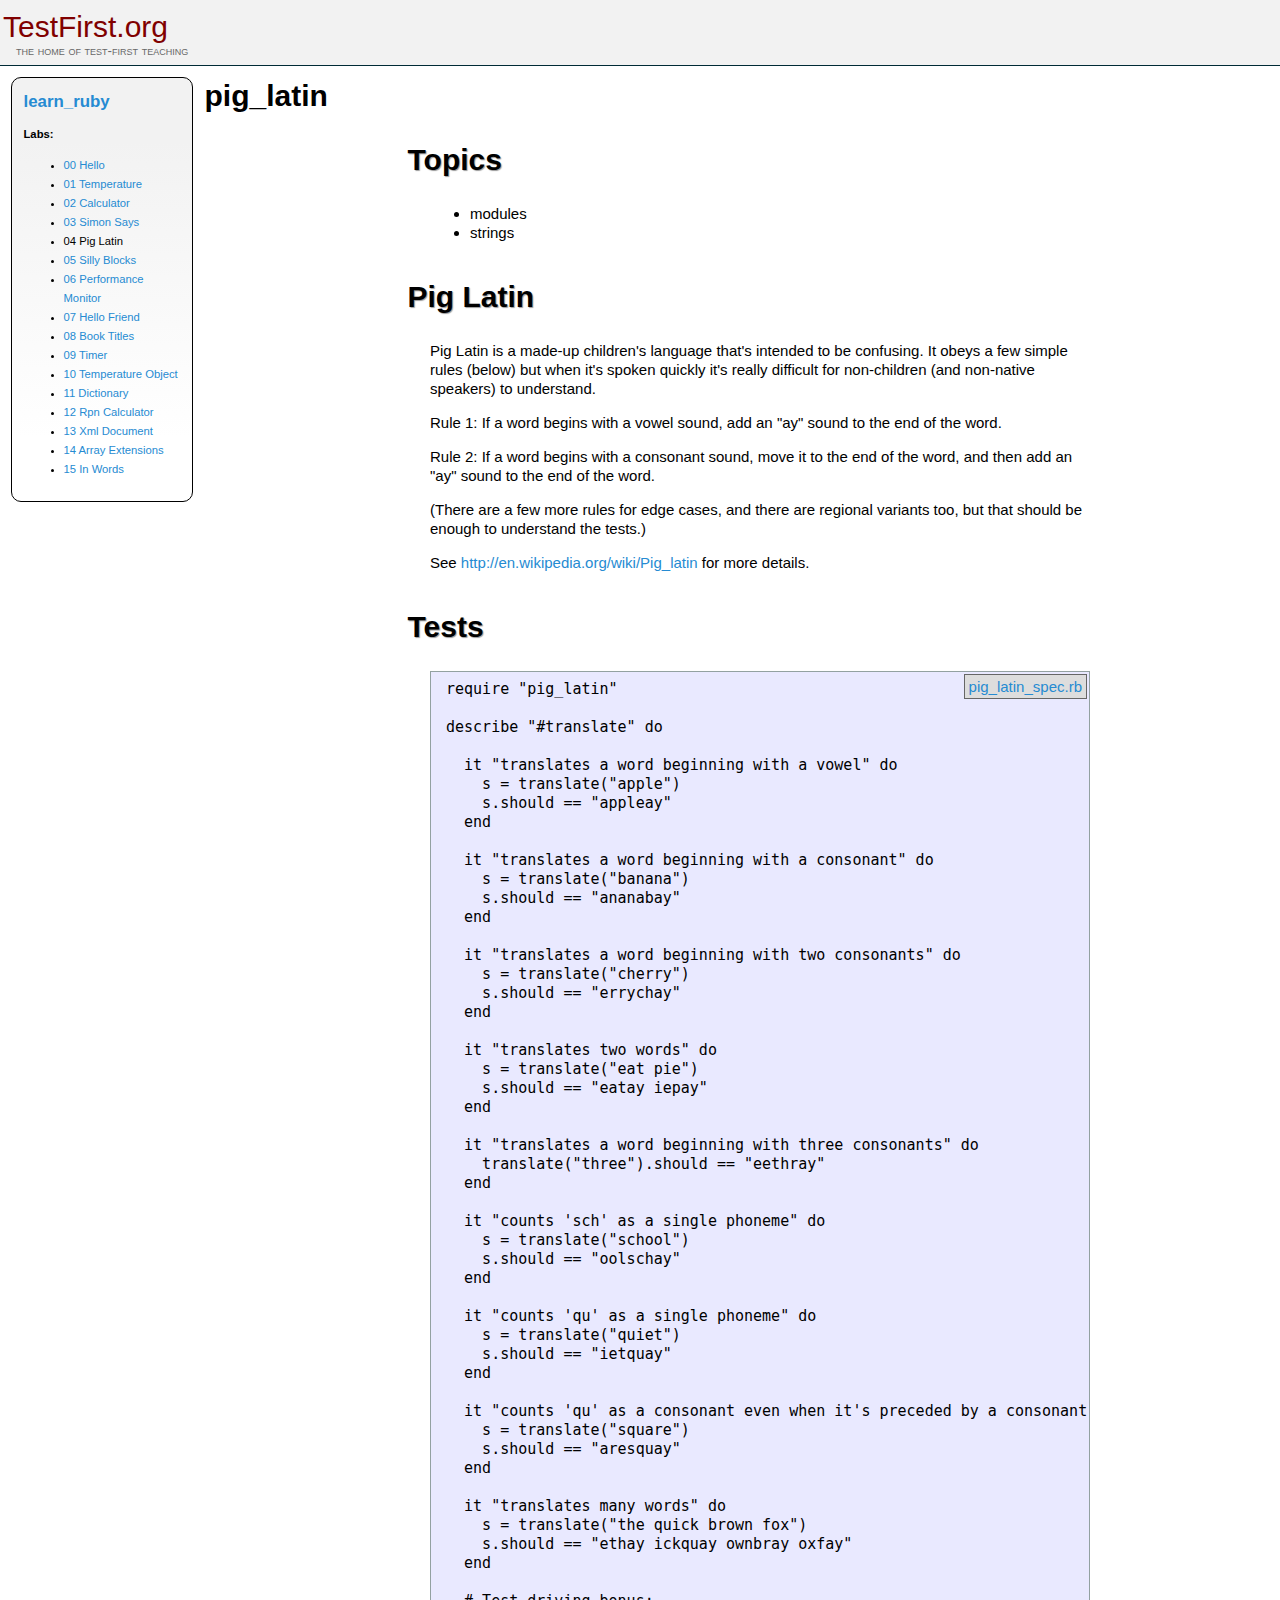
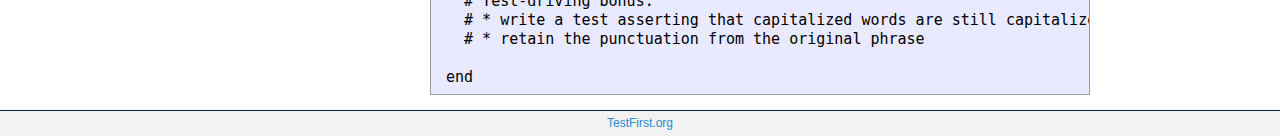
<file: ruby-exercises/04_pig_latin/index.html>
<html>
  <head>
    <title>Test-First Teaching: learn_ruby: pig_latin</title>
    <link href="../assets/style.css" media="screen" rel="stylesheet" type="text/css" />
  </head>
  <body>
    <div class="header">
      <h1><a href="http://testfirst.org">TestFirst.org</a></h1>
      <h2>the home of test-first teaching</h2>
    </div>
    <div class="nav">
      <h2><a href="../index.html">learn_ruby</a></h2>
      <b>Labs:</b>
      <ul>
        <li><a href="../00_hello/index.html">00 Hello</a></li>
        <li><a href="../01_temperature/index.html">01 Temperature</a></li>
        <li><a href="../02_calculator/index.html">02 Calculator</a></li>
        <li><a href="../03_simon_says/index.html">03 Simon Says</a></li>
        <li>04 Pig Latin</li>
        <li><a href="../05_silly_blocks/index.html">05 Silly Blocks</a></li>
        <li><a href="../06_performance_monitor/index.html">06 Performance Monitor</a></li>
        <li><a href="../07_hello_friend/index.html">07 Hello Friend</a></li>
        <li><a href="../08_book_titles/index.html">08 Book Titles</a></li>
        <li><a href="../09_timer/index.html">09 Timer</a></li>
        <li><a href="../10_temperature_object/index.html">10 Temperature Object</a></li>
        <li><a href="../11_dictionary/index.html">11 Dictionary</a></li>
        <li><a href="../12_rpn_calculator/index.html">12 Rpn Calculator</a></li>
        <li><a href="../13_xml_document/index.html">13 Xml Document</a></li>
        <li><a href="../14_array_extensions/index.html">14 Array Extensions</a></li>
        <li><a href="../15_in_words/index.html">15 In Words</a></li>
      </ul>
    </div>
    <h1>pig_latin</h1>
    <div class="content"><div class="rspec_file">  <div class="intro"><h1>Topics</h1>

<ul>
<li>modules</li>
<li>strings</li>
</ul>


<h1>Pig Latin</h1>

<p>Pig Latin is a made-up children's language that's intended to be confusing. It obeys a few simple rules (below) but when it's spoken quickly it's really difficult for non-children (and non-native speakers) to understand.</p>

<p>Rule 1: If a word begins with a vowel sound, add an "ay" sound to the end of the word.</p>

<p>Rule 2: If a word begins with a consonant sound, move it to the end of the word, and then add an "ay" sound to the end of the word.</p>

<p>(There are a few more rules for edge cases, and there are regional variants too, but that should be enough to understand the tests.)</p>

<p>See <a href="http://en.wikipedia.org/wiki/Pig_latin">http://en.wikipedia.org/wiki/Pig_latin</a> for more details.</p>
</div>
  <div class="tests">
    <h1>Tests</h1>
<a class="raw_file" href="pig_latin_spec.rb">pig_latin_spec.rb</a>
    <pre>
require &quot;pig_latin&quot;

describe &quot;#translate&quot; do

  it &quot;translates a word beginning with a vowel&quot; do
    s = translate(&quot;apple&quot;)
    s.should == &quot;appleay&quot;
  end

  it &quot;translates a word beginning with a consonant&quot; do
    s = translate(&quot;banana&quot;)
    s.should == &quot;ananabay&quot;
  end

  it &quot;translates a word beginning with two consonants&quot; do
    s = translate(&quot;cherry&quot;)
    s.should == &quot;errychay&quot;
  end

  it &quot;translates two words&quot; do
    s = translate(&quot;eat pie&quot;)
    s.should == &quot;eatay iepay&quot;
  end

  it &quot;translates a word beginning with three consonants&quot; do
    translate(&quot;three&quot;).should == &quot;eethray&quot;
  end

  it &quot;counts 'sch' as a single phoneme&quot; do
    s = translate(&quot;school&quot;)
    s.should == &quot;oolschay&quot;
  end

  it &quot;counts 'qu' as a single phoneme&quot; do
    s = translate(&quot;quiet&quot;)
    s.should == &quot;ietquay&quot;
  end

  it &quot;counts 'qu' as a consonant even when it's preceded by a consonant&quot; do
    s = translate(&quot;square&quot;)
    s.should == &quot;aresquay&quot;
  end

  it &quot;translates many words&quot; do
    s = translate(&quot;the quick brown fox&quot;)
    s.should == &quot;ethay ickquay ownbray oxfay&quot;
  end

  # Test-driving bonus:
  # * write a test asserting that capitalized words are still capitalized (but with a different initial capital letter, of course)
  # * retain the punctuation from the original phrase

end</pre>
  </div>
</div>
</div>
    <div class="footer"><a href="http://testfirst.org">TestFirst.org</a></div>
  </body>
</html>
</file>
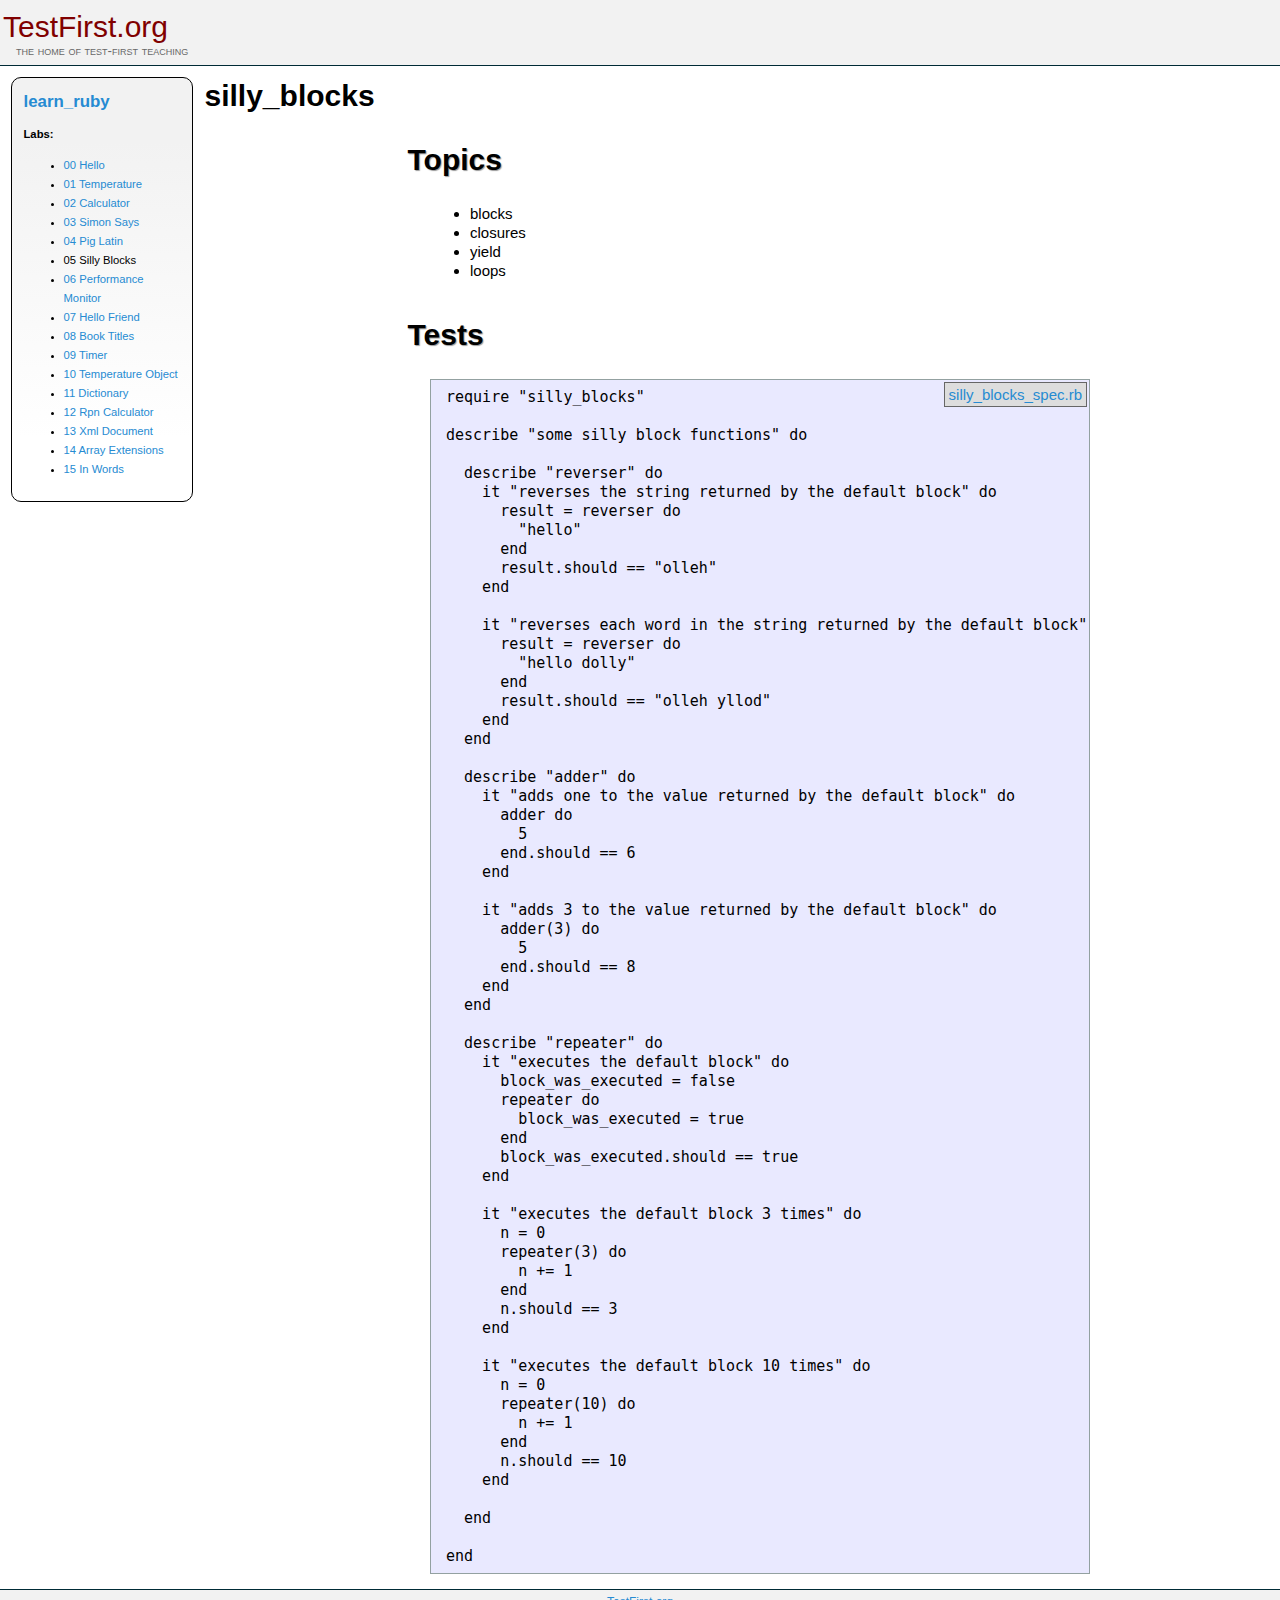
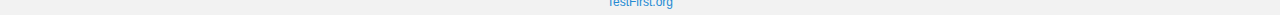
<file: ruby-exercises/05_silly_blocks/index.html>
<html>
  <head>
    <title>Test-First Teaching: learn_ruby: silly_blocks</title>
    <link href="../assets/style.css" media="screen" rel="stylesheet" type="text/css" />
  </head>
  <body>
    <div class="header">
      <h1><a href="http://testfirst.org">TestFirst.org</a></h1>
      <h2>the home of test-first teaching</h2>
    </div>
    <div class="nav">
      <h2><a href="../index.html">learn_ruby</a></h2>
      <b>Labs:</b>
      <ul>
        <li><a href="../00_hello/index.html">00 Hello</a></li>
        <li><a href="../01_temperature/index.html">01 Temperature</a></li>
        <li><a href="../02_calculator/index.html">02 Calculator</a></li>
        <li><a href="../03_simon_says/index.html">03 Simon Says</a></li>
        <li><a href="../04_pig_latin/index.html">04 Pig Latin</a></li>
        <li>05 Silly Blocks</li>
        <li><a href="../06_performance_monitor/index.html">06 Performance Monitor</a></li>
        <li><a href="../07_hello_friend/index.html">07 Hello Friend</a></li>
        <li><a href="../08_book_titles/index.html">08 Book Titles</a></li>
        <li><a href="../09_timer/index.html">09 Timer</a></li>
        <li><a href="../10_temperature_object/index.html">10 Temperature Object</a></li>
        <li><a href="../11_dictionary/index.html">11 Dictionary</a></li>
        <li><a href="../12_rpn_calculator/index.html">12 Rpn Calculator</a></li>
        <li><a href="../13_xml_document/index.html">13 Xml Document</a></li>
        <li><a href="../14_array_extensions/index.html">14 Array Extensions</a></li>
        <li><a href="../15_in_words/index.html">15 In Words</a></li>
      </ul>
    </div>
    <h1>silly_blocks</h1>
    <div class="content"><div class="rspec_file">  <div class="intro"><h1>Topics</h1>

<ul>
<li>blocks</li>
<li>closures</li>
<li>yield</li>
<li>loops</li>
</ul>

</div>
  <div class="tests">
    <h1>Tests</h1>
<a class="raw_file" href="silly_blocks_spec.rb">silly_blocks_spec.rb</a>
    <pre>
require &quot;silly_blocks&quot;

describe &quot;some silly block functions&quot; do

  describe &quot;reverser&quot; do
    it &quot;reverses the string returned by the default block&quot; do
      result = reverser do
        &quot;hello&quot;
      end
      result.should == &quot;olleh&quot;
    end

    it &quot;reverses each word in the string returned by the default block&quot; do
      result = reverser do
        &quot;hello dolly&quot;
      end
      result.should == &quot;olleh yllod&quot;
    end
  end

  describe &quot;adder&quot; do
    it &quot;adds one to the value returned by the default block&quot; do
      adder do
        5
      end.should == 6
    end

    it &quot;adds 3 to the value returned by the default block&quot; do
      adder(3) do
        5
      end.should == 8
    end
  end

  describe &quot;repeater&quot; do
    it &quot;executes the default block&quot; do
      block_was_executed = false
      repeater do
        block_was_executed = true
      end
      block_was_executed.should == true
    end

    it &quot;executes the default block 3 times&quot; do
      n = 0
      repeater(3) do
        n += 1
      end
      n.should == 3
    end

    it &quot;executes the default block 10 times&quot; do
      n = 0
      repeater(10) do
        n += 1
      end
      n.should == 10
    end

  end

end</pre>
  </div>
</div>
</div>
    <div class="footer"><a href="http://testfirst.org">TestFirst.org</a></div>
  </body>
</html>
</file>
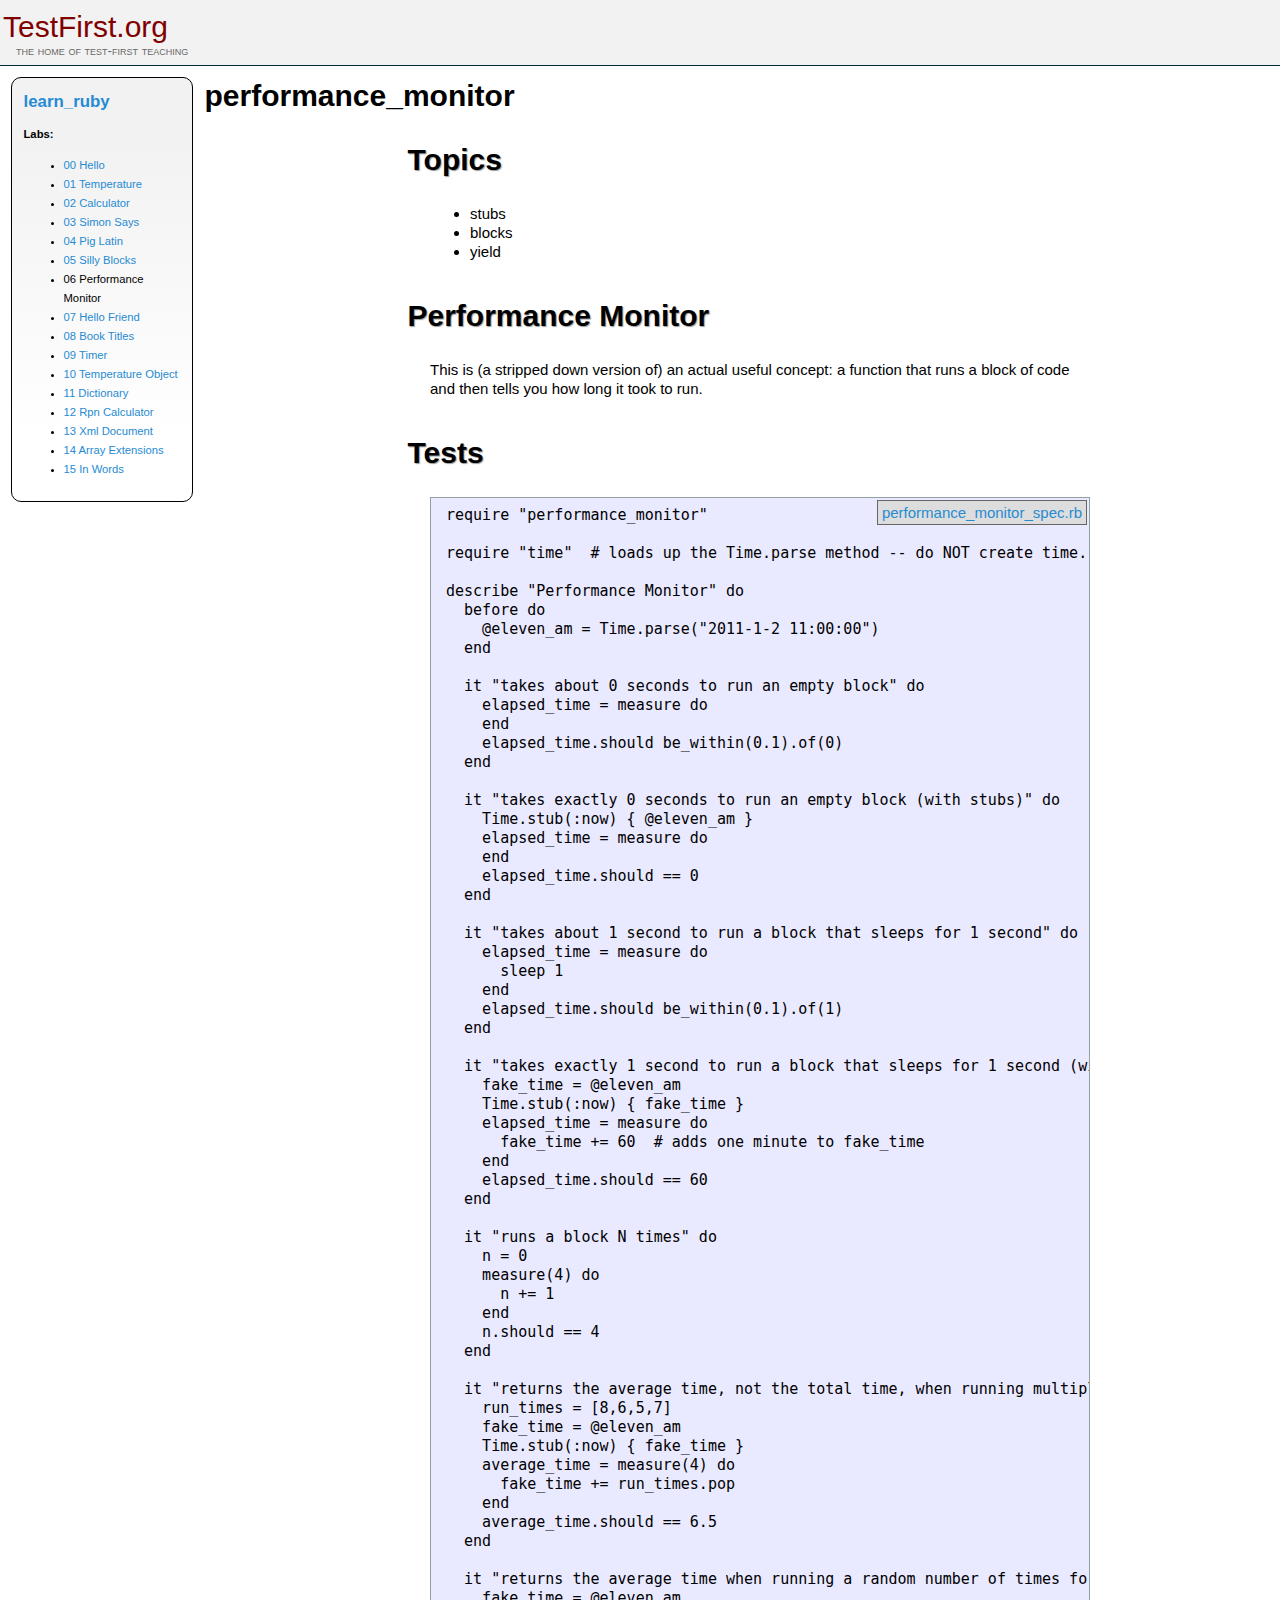
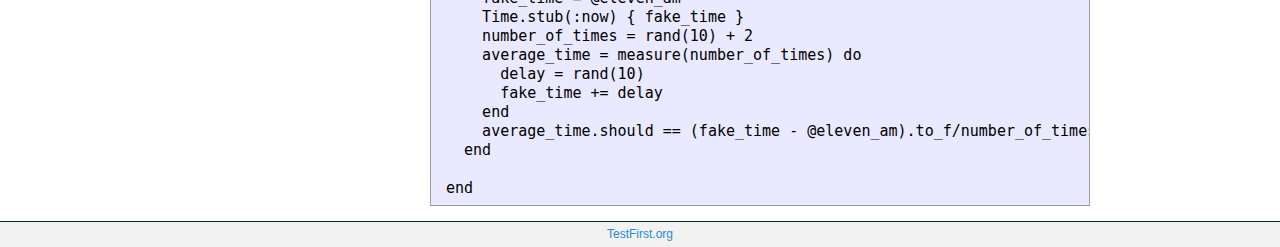
<file: ruby-exercises/06_performance_monitor/index.html>
<html>
  <head>
    <title>Test-First Teaching: learn_ruby: performance_monitor</title>
    <link href="../assets/style.css" media="screen" rel="stylesheet" type="text/css" />
  </head>
  <body>
    <div class="header">
      <h1><a href="http://testfirst.org">TestFirst.org</a></h1>
      <h2>the home of test-first teaching</h2>
    </div>
    <div class="nav">
      <h2><a href="../index.html">learn_ruby</a></h2>
      <b>Labs:</b>
      <ul>
        <li><a href="../00_hello/index.html">00 Hello</a></li>
        <li><a href="../01_temperature/index.html">01 Temperature</a></li>
        <li><a href="../02_calculator/index.html">02 Calculator</a></li>
        <li><a href="../03_simon_says/index.html">03 Simon Says</a></li>
        <li><a href="../04_pig_latin/index.html">04 Pig Latin</a></li>
        <li><a href="../05_silly_blocks/index.html">05 Silly Blocks</a></li>
        <li>06 Performance Monitor</li>
        <li><a href="../07_hello_friend/index.html">07 Hello Friend</a></li>
        <li><a href="../08_book_titles/index.html">08 Book Titles</a></li>
        <li><a href="../09_timer/index.html">09 Timer</a></li>
        <li><a href="../10_temperature_object/index.html">10 Temperature Object</a></li>
        <li><a href="../11_dictionary/index.html">11 Dictionary</a></li>
        <li><a href="../12_rpn_calculator/index.html">12 Rpn Calculator</a></li>
        <li><a href="../13_xml_document/index.html">13 Xml Document</a></li>
        <li><a href="../14_array_extensions/index.html">14 Array Extensions</a></li>
        <li><a href="../15_in_words/index.html">15 In Words</a></li>
      </ul>
    </div>
    <h1>performance_monitor</h1>
    <div class="content"><div class="rspec_file">  <div class="intro"><h1>Topics</h1>

<ul>
<li>stubs</li>
<li>blocks</li>
<li>yield</li>
</ul>


<h1>Performance Monitor</h1>

<p>This is (a stripped down version of) an actual useful concept: a function that runs a block of code and then tells you how long it took to run.</p>
</div>
  <div class="tests">
    <h1>Tests</h1>
<a class="raw_file" href="performance_monitor_spec.rb">performance_monitor_spec.rb</a>
    <pre>
require &quot;performance_monitor&quot;

require &quot;time&quot;  # loads up the Time.parse method -- do NOT create time.rb!

describe &quot;Performance Monitor&quot; do
  before do
    @eleven_am = Time.parse(&quot;2011-1-2 11:00:00&quot;)
  end

  it &quot;takes about 0 seconds to run an empty block&quot; do
    elapsed_time = measure do
    end
    elapsed_time.should be_within(0.1).of(0)
  end

  it &quot;takes exactly 0 seconds to run an empty block (with stubs)&quot; do
    Time.stub(:now) { @eleven_am }
    elapsed_time = measure do
    end
    elapsed_time.should == 0
  end

  it &quot;takes about 1 second to run a block that sleeps for 1 second&quot; do
    elapsed_time = measure do
      sleep 1
    end
    elapsed_time.should be_within(0.1).of(1)
  end

  it &quot;takes exactly 1 second to run a block that sleeps for 1 second (with stubs)&quot; do
    fake_time = @eleven_am
    Time.stub(:now) { fake_time }
    elapsed_time = measure do
      fake_time += 60  # adds one minute to fake_time
    end
    elapsed_time.should == 60
  end

  it &quot;runs a block N times&quot; do
    n = 0
    measure(4) do
      n += 1
    end
    n.should == 4
  end

  it &quot;returns the average time, not the total time, when running multiple times&quot; do
    run_times = [8,6,5,7]
    fake_time = @eleven_am
    Time.stub(:now) { fake_time }
    average_time = measure(4) do
      fake_time += run_times.pop
    end
    average_time.should == 6.5
  end

  it &quot;returns the average time when running a random number of times for random lengths of time&quot; do
    fake_time = @eleven_am
    Time.stub(:now) { fake_time }
    number_of_times = rand(10) + 2
    average_time = measure(number_of_times) do
      delay = rand(10)
      fake_time += delay
    end
    average_time.should == (fake_time - @eleven_am).to_f/number_of_times
  end

end</pre>
  </div>
</div>
</div>
    <div class="footer"><a href="http://testfirst.org">TestFirst.org</a></div>
  </body>
</html>
</file>
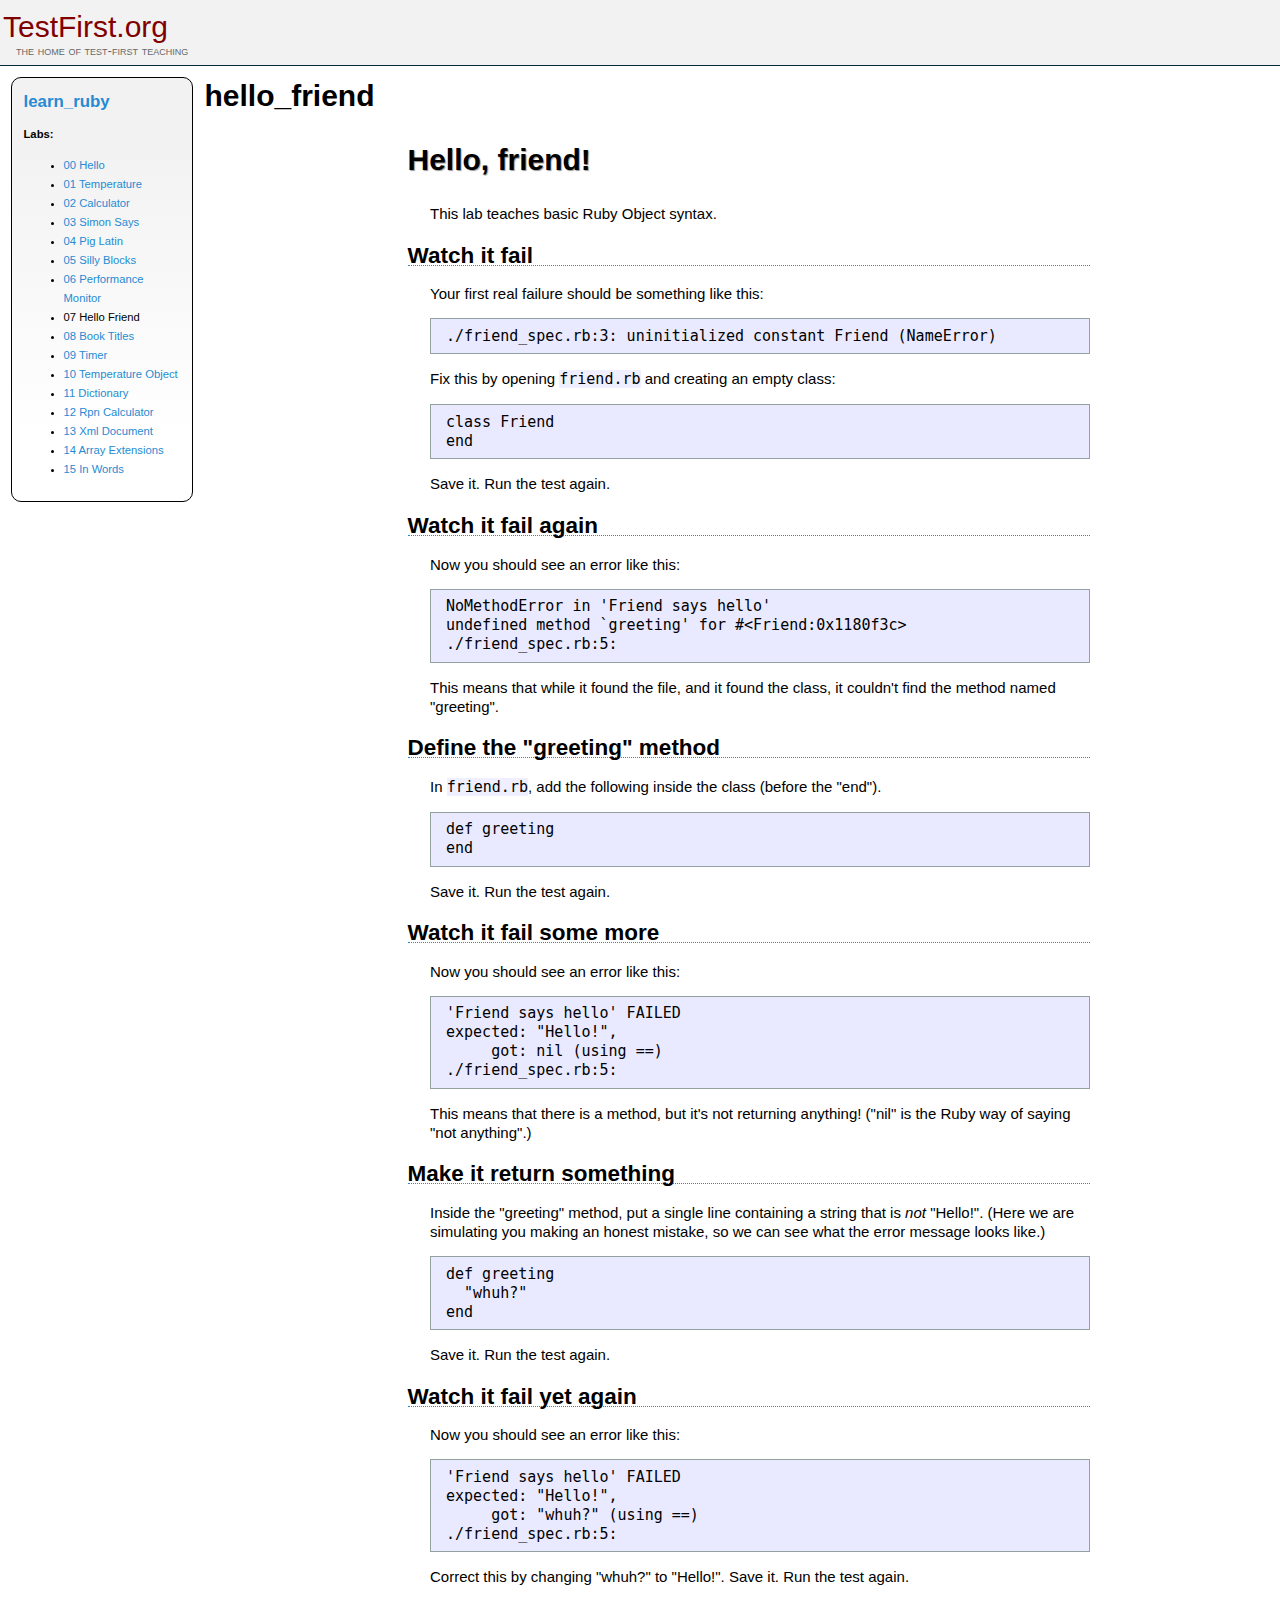
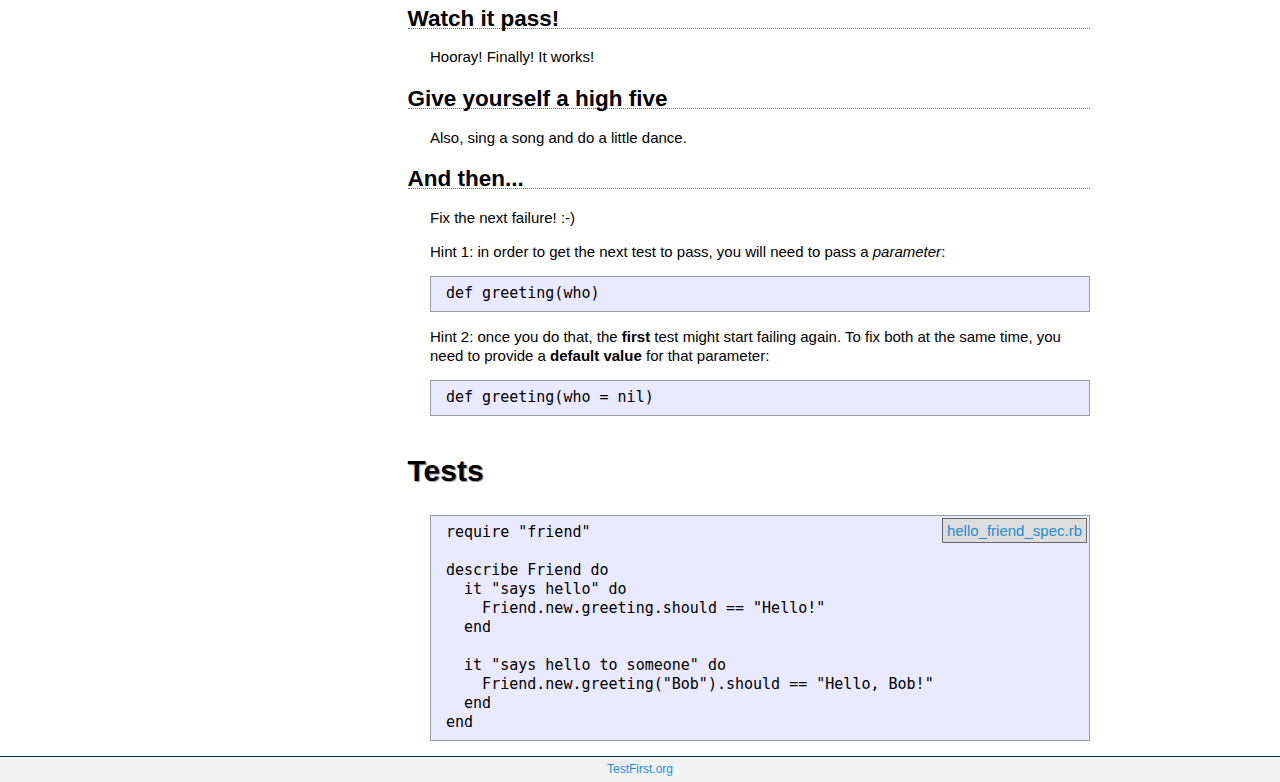
<file: ruby-exercises/07_hello_friend/index.html>
<html>
  <head>
    <title>Test-First Teaching: learn_ruby: hello_friend</title>
    <link href="../assets/style.css" media="screen" rel="stylesheet" type="text/css" />
  </head>
  <body>
    <div class="header">
      <h1><a href="http://testfirst.org">TestFirst.org</a></h1>
      <h2>the home of test-first teaching</h2>
    </div>
    <div class="nav">
      <h2><a href="../index.html">learn_ruby</a></h2>
      <b>Labs:</b>
      <ul>
        <li><a href="../00_hello/index.html">00 Hello</a></li>
        <li><a href="../01_temperature/index.html">01 Temperature</a></li>
        <li><a href="../02_calculator/index.html">02 Calculator</a></li>
        <li><a href="../03_simon_says/index.html">03 Simon Says</a></li>
        <li><a href="../04_pig_latin/index.html">04 Pig Latin</a></li>
        <li><a href="../05_silly_blocks/index.html">05 Silly Blocks</a></li>
        <li><a href="../06_performance_monitor/index.html">06 Performance Monitor</a></li>
        <li>07 Hello Friend</li>
        <li><a href="../08_book_titles/index.html">08 Book Titles</a></li>
        <li><a href="../09_timer/index.html">09 Timer</a></li>
        <li><a href="../10_temperature_object/index.html">10 Temperature Object</a></li>
        <li><a href="../11_dictionary/index.html">11 Dictionary</a></li>
        <li><a href="../12_rpn_calculator/index.html">12 Rpn Calculator</a></li>
        <li><a href="../13_xml_document/index.html">13 Xml Document</a></li>
        <li><a href="../14_array_extensions/index.html">14 Array Extensions</a></li>
        <li><a href="../15_in_words/index.html">15 In Words</a></li>
      </ul>
    </div>
    <h1>hello_friend</h1>
    <div class="content"><div class="rspec_file">  <div class="intro"><h1>Hello, friend!</h1>

<p>This lab teaches basic Ruby Object syntax.</p>

<h2>Watch it fail</h2>

<p>Your first real failure should be something like this:</p>

<pre><code>./friend_spec.rb:3: uninitialized constant Friend (NameError)
</code></pre>

<p>Fix this by opening <code>friend.rb</code> and creating an empty class:</p>

<pre><code>class Friend
end
</code></pre>

<p>Save it. Run the test again.</p>

<h2>Watch it fail again</h2>

<p>Now you should see an error like this:</p>

<pre><code>NoMethodError in 'Friend says hello'
undefined method `greeting' for #&lt;Friend:0x1180f3c&gt;
./friend_spec.rb:5:
</code></pre>

<p>This means that while it found the file, and it found the class, it couldn't find the method named "greeting".</p>

<h2>Define the "greeting" method</h2>

<p>In <code>friend.rb</code>, add the following inside the class (before the "end").</p>

<pre><code>def greeting
end
</code></pre>

<p>Save it. Run the test again.</p>

<h2>Watch it fail some more</h2>

<p>Now you should see an error like this:</p>

<pre><code>'Friend says hello' FAILED
expected: "Hello!",
     got: nil (using ==)
./friend_spec.rb:5:
</code></pre>

<p>This means that there is a method, but it's not returning anything! ("nil" is the Ruby way of saying "not anything".)</p>

<h2>Make it return something</h2>

<p>Inside the "greeting" method, put a single line containing a string that is <em>not</em> "Hello!". (Here we are simulating you making an honest mistake, so we can see what the error message looks like.)</p>

<pre><code>def greeting
  "whuh?"
end
</code></pre>

<p>Save it. Run the test again.</p>

<h2>Watch it fail yet again</h2>

<p>Now you should see an error like this:</p>

<pre><code>'Friend says hello' FAILED
expected: "Hello!",
     got: "whuh?" (using ==)
./friend_spec.rb:5:
</code></pre>

<p>Correct this by changing "whuh?" to "Hello!". Save it. Run the test again.</p>

<h2>Watch it pass!</h2>

<p>Hooray! Finally! It works!</p>

<h2>Give yourself a high five</h2>

<p>Also, sing a song and do a little dance.</p>

<h2>And then...</h2>

<p>Fix the next failure! :-)</p>

<p>Hint 1: in order to get the next test to pass, you will need to pass a <em>parameter</em>:</p>

<pre><code>def greeting(who)
</code></pre>

<p>Hint 2: once you do that, the <strong>first</strong> test might start failing again. To fix both at the same time, you need to provide a <strong>default value</strong> for that parameter:</p>

<pre><code>def greeting(who = nil)
</code></pre>
</div>
  <div class="tests">
    <h1>Tests</h1>
<a class="raw_file" href="hello_friend_spec.rb">hello_friend_spec.rb</a>
    <pre>
require &quot;friend&quot;

describe Friend do
  it &quot;says hello&quot; do
    Friend.new.greeting.should == &quot;Hello!&quot;
  end

  it &quot;says hello to someone&quot; do
    Friend.new.greeting(&quot;Bob&quot;).should == &quot;Hello, Bob!&quot;
  end
end</pre>
  </div>
</div>
</div>
    <div class="footer"><a href="http://testfirst.org">TestFirst.org</a></div>
  </body>
</html>
</file>
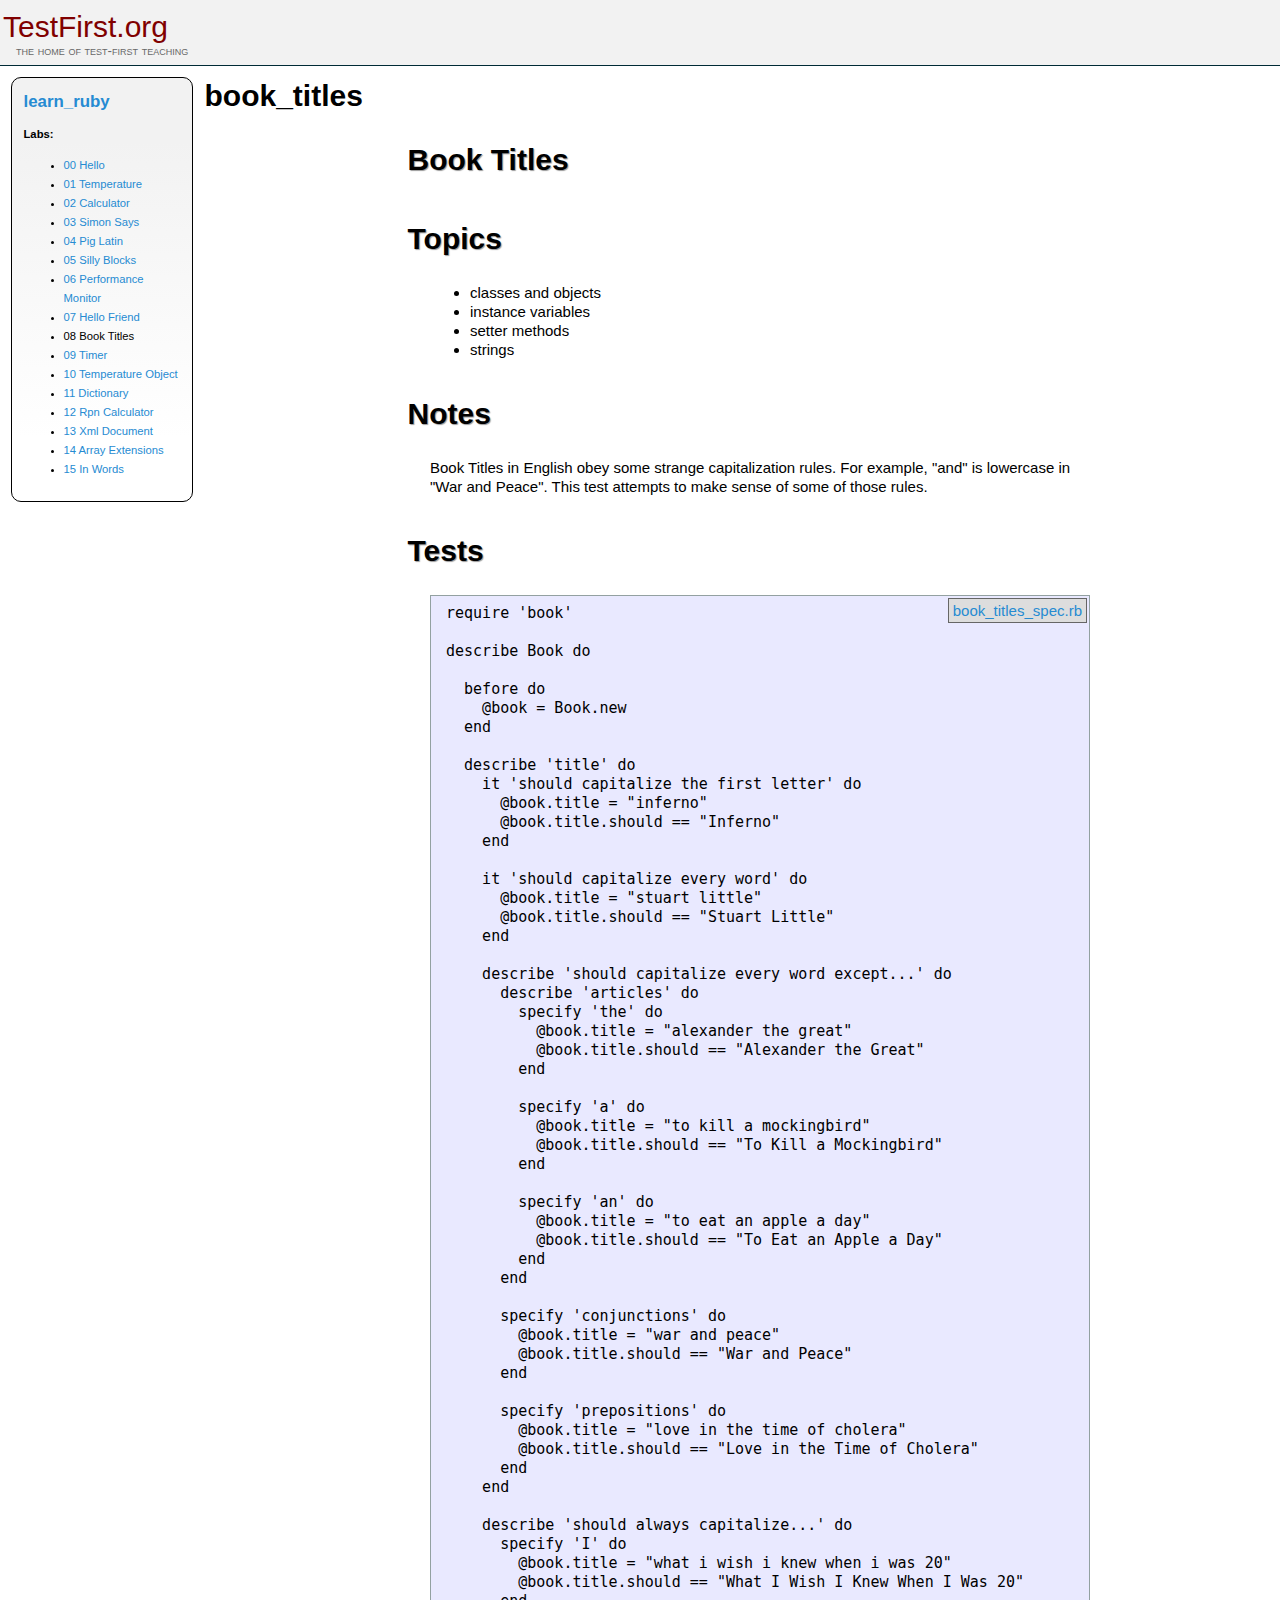
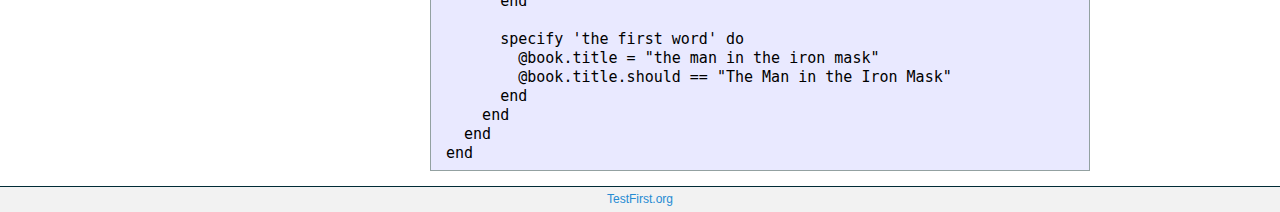
<file: ruby-exercises/08_book_titles/index.html>
<html>
  <head>
    <title>Test-First Teaching: learn_ruby: book_titles</title>
    <link href="../assets/style.css" media="screen" rel="stylesheet" type="text/css" />
  </head>
  <body>
    <div class="header">
      <h1><a href="http://testfirst.org">TestFirst.org</a></h1>
      <h2>the home of test-first teaching</h2>
    </div>
    <div class="nav">
      <h2><a href="../index.html">learn_ruby</a></h2>
      <b>Labs:</b>
      <ul>
        <li><a href="../00_hello/index.html">00 Hello</a></li>
        <li><a href="../01_temperature/index.html">01 Temperature</a></li>
        <li><a href="../02_calculator/index.html">02 Calculator</a></li>
        <li><a href="../03_simon_says/index.html">03 Simon Says</a></li>
        <li><a href="../04_pig_latin/index.html">04 Pig Latin</a></li>
        <li><a href="../05_silly_blocks/index.html">05 Silly Blocks</a></li>
        <li><a href="../06_performance_monitor/index.html">06 Performance Monitor</a></li>
        <li><a href="../07_hello_friend/index.html">07 Hello Friend</a></li>
        <li>08 Book Titles</li>
        <li><a href="../09_timer/index.html">09 Timer</a></li>
        <li><a href="../10_temperature_object/index.html">10 Temperature Object</a></li>
        <li><a href="../11_dictionary/index.html">11 Dictionary</a></li>
        <li><a href="../12_rpn_calculator/index.html">12 Rpn Calculator</a></li>
        <li><a href="../13_xml_document/index.html">13 Xml Document</a></li>
        <li><a href="../14_array_extensions/index.html">14 Array Extensions</a></li>
        <li><a href="../15_in_words/index.html">15 In Words</a></li>
      </ul>
    </div>
    <h1>book_titles</h1>
    <div class="content"><div class="rspec_file">  <div class="intro"><h1>Book Titles</h1>

<h1>Topics</h1>

<ul>
<li>classes and objects</li>
<li>instance variables</li>
<li>setter methods</li>
<li>strings</li>
</ul>


<h1>Notes</h1>

<p>Book Titles in English obey some strange capitalization rules. For example, "and" is lowercase in "War and Peace". This test attempts to make sense of some of those rules.</p>
</div>
  <div class="tests">
    <h1>Tests</h1>
<a class="raw_file" href="book_titles_spec.rb">book_titles_spec.rb</a>
    <pre>
require 'book'

describe Book do

  before do
    @book = Book.new
  end

  describe 'title' do
    it 'should capitalize the first letter' do
      @book.title = &quot;inferno&quot;
      @book.title.should == &quot;Inferno&quot;
    end

    it 'should capitalize every word' do
      @book.title = &quot;stuart little&quot;
      @book.title.should == &quot;Stuart Little&quot;
    end

    describe 'should capitalize every word except...' do
      describe 'articles' do
        specify 'the' do
          @book.title = &quot;alexander the great&quot;
          @book.title.should == &quot;Alexander the Great&quot;
        end

        specify 'a' do
          @book.title = &quot;to kill a mockingbird&quot;
          @book.title.should == &quot;To Kill a Mockingbird&quot;
        end

        specify 'an' do
          @book.title = &quot;to eat an apple a day&quot;
          @book.title.should == &quot;To Eat an Apple a Day&quot;
        end
      end

      specify 'conjunctions' do
        @book.title = &quot;war and peace&quot;
        @book.title.should == &quot;War and Peace&quot;
      end

      specify 'prepositions' do
        @book.title = &quot;love in the time of cholera&quot;
        @book.title.should == &quot;Love in the Time of Cholera&quot;
      end
    end

    describe 'should always capitalize...' do
      specify 'I' do
        @book.title = &quot;what i wish i knew when i was 20&quot;
        @book.title.should == &quot;What I Wish I Knew When I Was 20&quot;
      end

      specify 'the first word' do
        @book.title = &quot;the man in the iron mask&quot;
        @book.title.should == &quot;The Man in the Iron Mask&quot;
      end
    end
  end
end</pre>
  </div>
</div>
</div>
    <div class="footer"><a href="http://testfirst.org">TestFirst.org</a></div>
  </body>
</html>
</file>
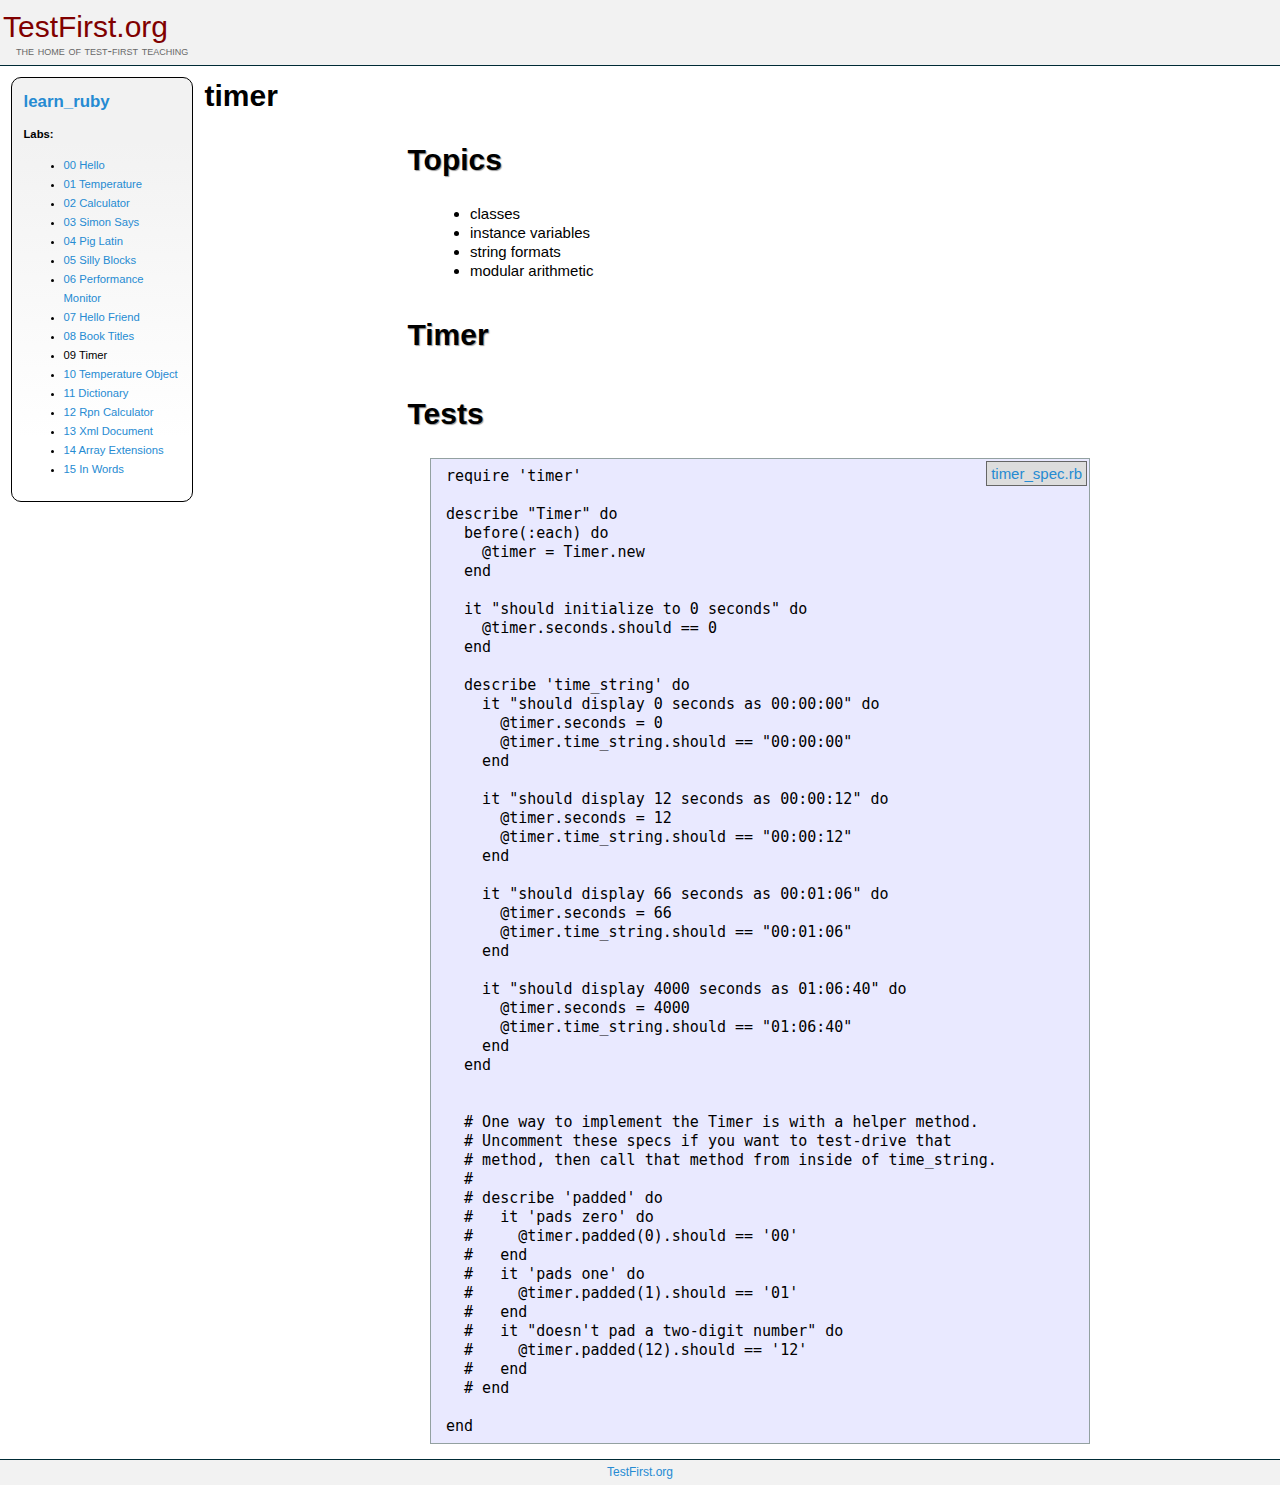
<file: ruby-exercises/09_timer/index.html>
<html>
  <head>
    <title>Test-First Teaching: learn_ruby: timer</title>
    <link href="../assets/style.css" media="screen" rel="stylesheet" type="text/css" />
  </head>
  <body>
    <div class="header">
      <h1><a href="http://testfirst.org">TestFirst.org</a></h1>
      <h2>the home of test-first teaching</h2>
    </div>
    <div class="nav">
      <h2><a href="../index.html">learn_ruby</a></h2>
      <b>Labs:</b>
      <ul>
        <li><a href="../00_hello/index.html">00 Hello</a></li>
        <li><a href="../01_temperature/index.html">01 Temperature</a></li>
        <li><a href="../02_calculator/index.html">02 Calculator</a></li>
        <li><a href="../03_simon_says/index.html">03 Simon Says</a></li>
        <li><a href="../04_pig_latin/index.html">04 Pig Latin</a></li>
        <li><a href="../05_silly_blocks/index.html">05 Silly Blocks</a></li>
        <li><a href="../06_performance_monitor/index.html">06 Performance Monitor</a></li>
        <li><a href="../07_hello_friend/index.html">07 Hello Friend</a></li>
        <li><a href="../08_book_titles/index.html">08 Book Titles</a></li>
        <li>09 Timer</li>
        <li><a href="../10_temperature_object/index.html">10 Temperature Object</a></li>
        <li><a href="../11_dictionary/index.html">11 Dictionary</a></li>
        <li><a href="../12_rpn_calculator/index.html">12 Rpn Calculator</a></li>
        <li><a href="../13_xml_document/index.html">13 Xml Document</a></li>
        <li><a href="../14_array_extensions/index.html">14 Array Extensions</a></li>
        <li><a href="../15_in_words/index.html">15 In Words</a></li>
      </ul>
    </div>
    <h1>timer</h1>
    <div class="content"><div class="rspec_file">  <div class="intro"><h1>Topics</h1>

<ul>
<li>classes</li>
<li>instance variables</li>
<li>string formats</li>
<li>modular arithmetic</li>
</ul>


<h1>Timer</h1>
</div>
  <div class="tests">
    <h1>Tests</h1>
<a class="raw_file" href="timer_spec.rb">timer_spec.rb</a>
    <pre>
require 'timer'

describe &quot;Timer&quot; do
  before(:each) do
    @timer = Timer.new
  end

  it &quot;should initialize to 0 seconds&quot; do
    @timer.seconds.should == 0
  end

  describe 'time_string' do
    it &quot;should display 0 seconds as 00:00:00&quot; do
      @timer.seconds = 0
      @timer.time_string.should == &quot;00:00:00&quot;
    end

    it &quot;should display 12 seconds as 00:00:12&quot; do
      @timer.seconds = 12
      @timer.time_string.should == &quot;00:00:12&quot;
    end

    it &quot;should display 66 seconds as 00:01:06&quot; do
      @timer.seconds = 66
      @timer.time_string.should == &quot;00:01:06&quot;
    end

    it &quot;should display 4000 seconds as 01:06:40&quot; do
      @timer.seconds = 4000
      @timer.time_string.should == &quot;01:06:40&quot;
    end
  end


  # One way to implement the Timer is with a helper method.
  # Uncomment these specs if you want to test-drive that
  # method, then call that method from inside of time_string.
  #
  # describe 'padded' do
  #   it 'pads zero' do
  #     @timer.padded(0).should == '00'
  #   end
  #   it 'pads one' do
  #     @timer.padded(1).should == '01'
  #   end
  #   it &quot;doesn't pad a two-digit number&quot; do
  #     @timer.padded(12).should == '12'
  #   end
  # end

end</pre>
  </div>
</div>
</div>
    <div class="footer"><a href="http://testfirst.org">TestFirst.org</a></div>
  </body>
</html>
</file>
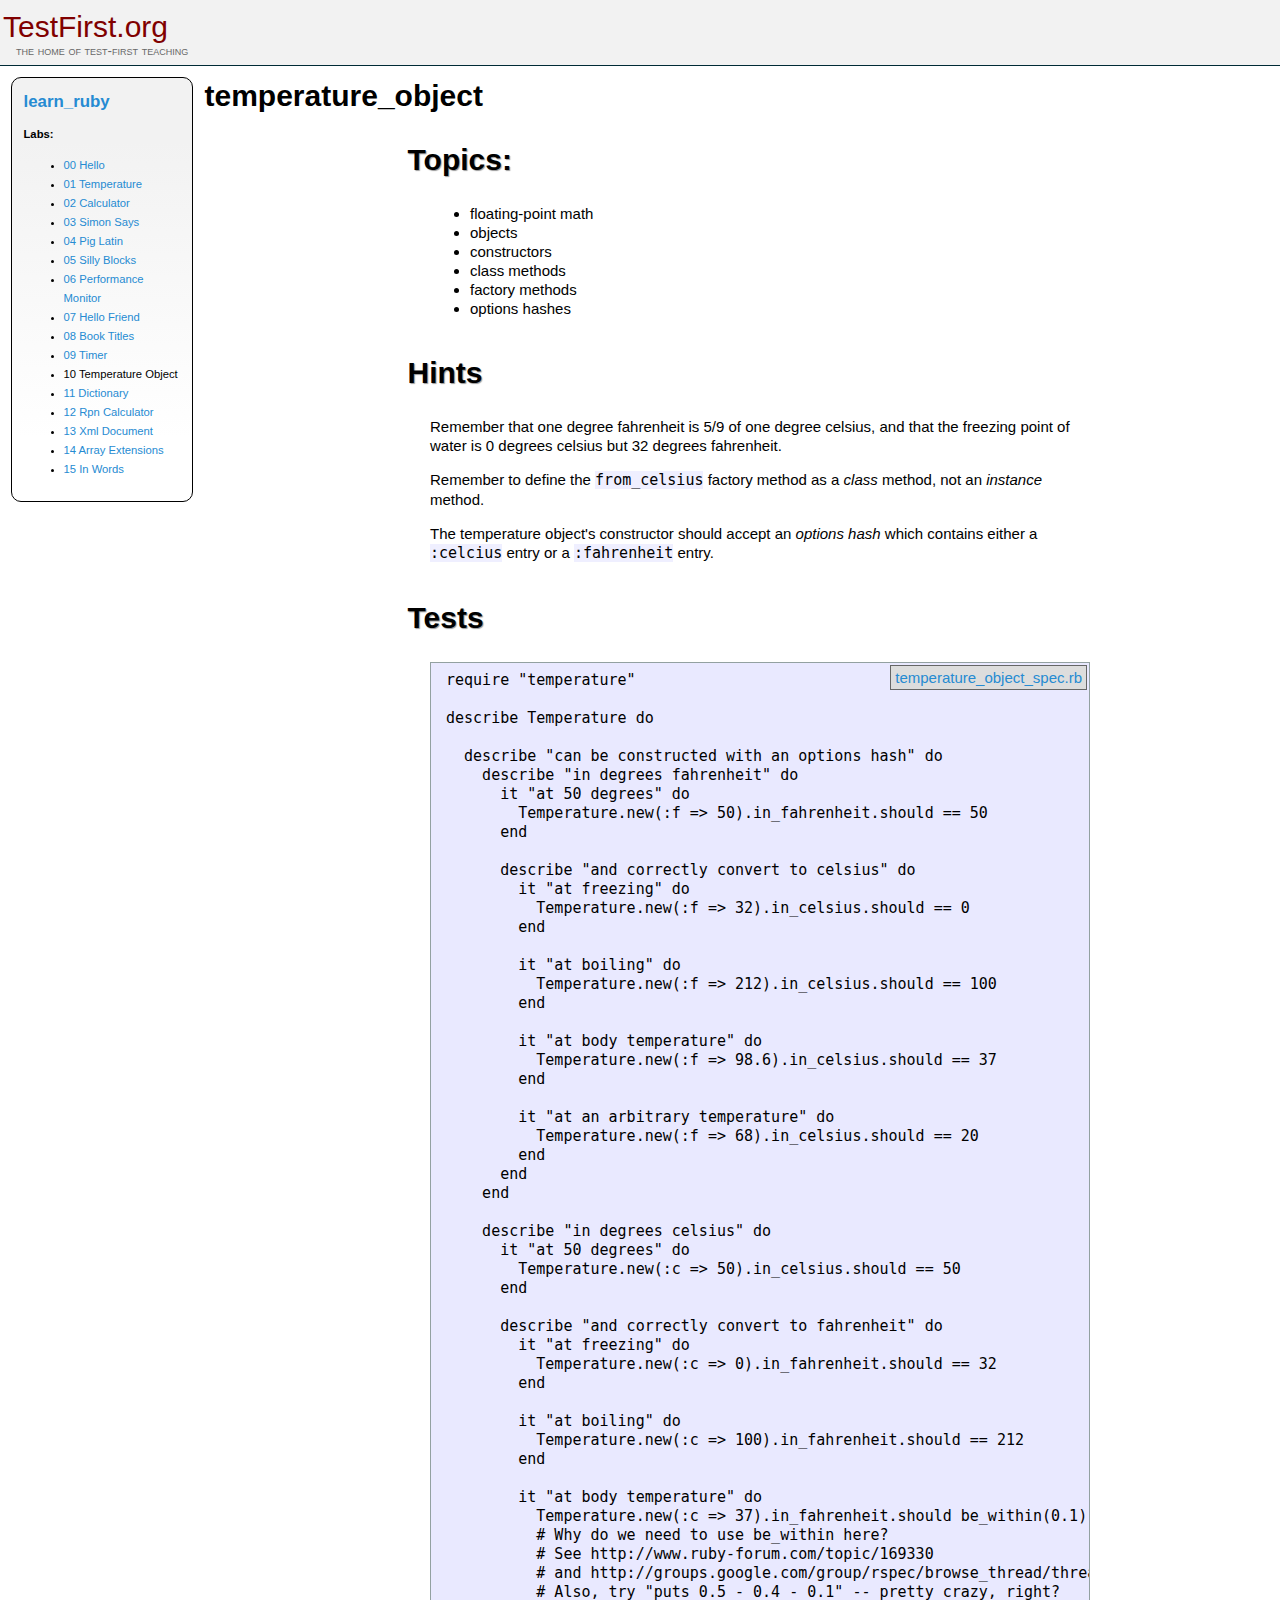
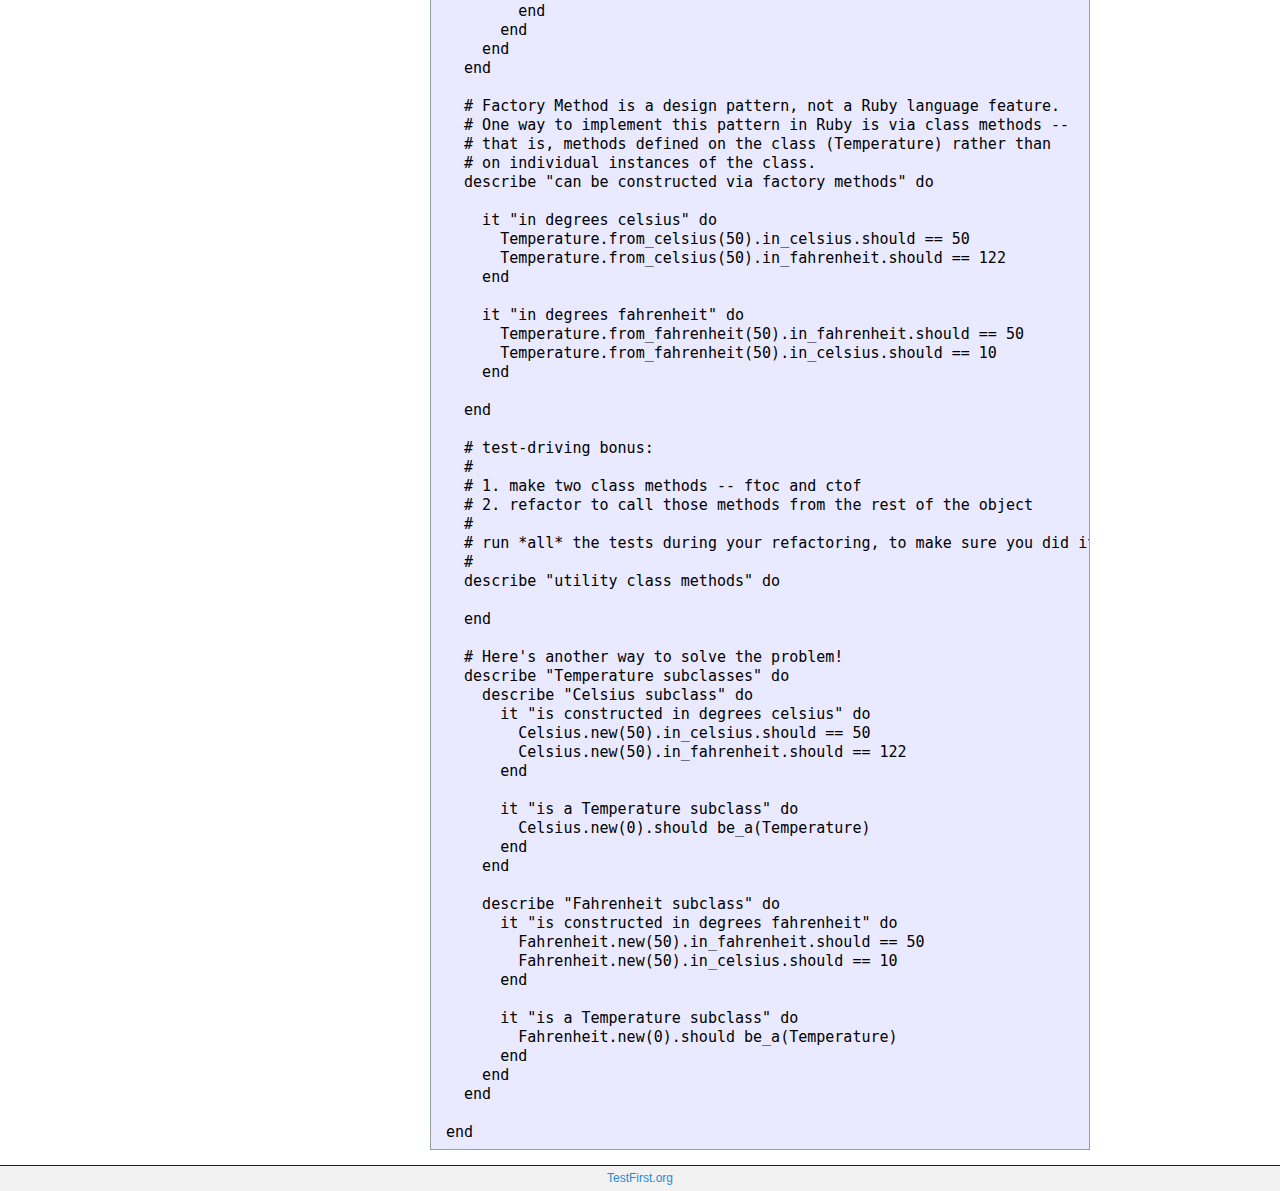
<file: ruby-exercises/10_temperature_object/index.html>
<html>
  <head>
    <title>Test-First Teaching: learn_ruby: temperature_object</title>
    <link href="../assets/style.css" media="screen" rel="stylesheet" type="text/css" />
  </head>
  <body>
    <div class="header">
      <h1><a href="http://testfirst.org">TestFirst.org</a></h1>
      <h2>the home of test-first teaching</h2>
    </div>
    <div class="nav">
      <h2><a href="../index.html">learn_ruby</a></h2>
      <b>Labs:</b>
      <ul>
        <li><a href="../00_hello/index.html">00 Hello</a></li>
        <li><a href="../01_temperature/index.html">01 Temperature</a></li>
        <li><a href="../02_calculator/index.html">02 Calculator</a></li>
        <li><a href="../03_simon_says/index.html">03 Simon Says</a></li>
        <li><a href="../04_pig_latin/index.html">04 Pig Latin</a></li>
        <li><a href="../05_silly_blocks/index.html">05 Silly Blocks</a></li>
        <li><a href="../06_performance_monitor/index.html">06 Performance Monitor</a></li>
        <li><a href="../07_hello_friend/index.html">07 Hello Friend</a></li>
        <li><a href="../08_book_titles/index.html">08 Book Titles</a></li>
        <li><a href="../09_timer/index.html">09 Timer</a></li>
        <li>10 Temperature Object</li>
        <li><a href="../11_dictionary/index.html">11 Dictionary</a></li>
        <li><a href="../12_rpn_calculator/index.html">12 Rpn Calculator</a></li>
        <li><a href="../13_xml_document/index.html">13 Xml Document</a></li>
        <li><a href="../14_array_extensions/index.html">14 Array Extensions</a></li>
        <li><a href="../15_in_words/index.html">15 In Words</a></li>
      </ul>
    </div>
    <h1>temperature_object</h1>
    <div class="content"><div class="rspec_file">  <div class="intro"><h1>Topics:</h1>

<ul>
<li>floating-point math</li>
<li>objects</li>
<li>constructors</li>
<li>class methods</li>
<li>factory methods</li>
<li>options hashes</li>
</ul>


<h1>Hints</h1>

<p>Remember that one degree fahrenheit is 5/9 of one degree celsius, and that the freezing point of water is 0 degrees celsius but 32 degrees fahrenheit.</p>

<p>Remember to define the <code>from_celsius</code> factory method as a <em>class</em> method, not an <em>instance</em> method.</p>

<p>The temperature object's constructor should accept an <em>options hash</em> which contains either a <code>:celcius</code> entry or a <code>:fahrenheit</code> entry.</p>
</div>
  <div class="tests">
    <h1>Tests</h1>
<a class="raw_file" href="temperature_object_spec.rb">temperature_object_spec.rb</a>
    <pre>
require &quot;temperature&quot;

describe Temperature do

  describe &quot;can be constructed with an options hash&quot; do
    describe &quot;in degrees fahrenheit&quot; do
      it &quot;at 50 degrees&quot; do
        Temperature.new(:f =&gt; 50).in_fahrenheit.should == 50
      end

      describe &quot;and correctly convert to celsius&quot; do
        it &quot;at freezing&quot; do
          Temperature.new(:f =&gt; 32).in_celsius.should == 0
        end

        it &quot;at boiling&quot; do
          Temperature.new(:f =&gt; 212).in_celsius.should == 100
        end

        it &quot;at body temperature&quot; do
          Temperature.new(:f =&gt; 98.6).in_celsius.should == 37
        end

        it &quot;at an arbitrary temperature&quot; do
          Temperature.new(:f =&gt; 68).in_celsius.should == 20
        end
      end
    end

    describe &quot;in degrees celsius&quot; do
      it &quot;at 50 degrees&quot; do
        Temperature.new(:c =&gt; 50).in_celsius.should == 50
      end

      describe &quot;and correctly convert to fahrenheit&quot; do
        it &quot;at freezing&quot; do
          Temperature.new(:c =&gt; 0).in_fahrenheit.should == 32
        end

        it &quot;at boiling&quot; do
          Temperature.new(:c =&gt; 100).in_fahrenheit.should == 212
        end

        it &quot;at body temperature&quot; do
          Temperature.new(:c =&gt; 37).in_fahrenheit.should be_within(0.1).of(98.6)
          # Why do we need to use be_within here?
          # See http://www.ruby-forum.com/topic/169330
          # and http://groups.google.com/group/rspec/browse_thread/thread/f3ebbe3c313202bb
          # Also, try &quot;puts 0.5 - 0.4 - 0.1&quot; -- pretty crazy, right?
        end
      end
    end
  end

  # Factory Method is a design pattern, not a Ruby language feature.
  # One way to implement this pattern in Ruby is via class methods --
  # that is, methods defined on the class (Temperature) rather than
  # on individual instances of the class.
  describe &quot;can be constructed via factory methods&quot; do

    it &quot;in degrees celsius&quot; do
      Temperature.from_celsius(50).in_celsius.should == 50
      Temperature.from_celsius(50).in_fahrenheit.should == 122
    end

    it &quot;in degrees fahrenheit&quot; do
      Temperature.from_fahrenheit(50).in_fahrenheit.should == 50
      Temperature.from_fahrenheit(50).in_celsius.should == 10
    end

  end

  # test-driving bonus:
  #
  # 1. make two class methods -- ftoc and ctof
  # 2. refactor to call those methods from the rest of the object
  #
  # run *all* the tests during your refactoring, to make sure you did it right
  #
  describe &quot;utility class methods&quot; do

  end

  # Here's another way to solve the problem!
  describe &quot;Temperature subclasses&quot; do
    describe &quot;Celsius subclass&quot; do
      it &quot;is constructed in degrees celsius&quot; do
        Celsius.new(50).in_celsius.should == 50
        Celsius.new(50).in_fahrenheit.should == 122
      end

      it &quot;is a Temperature subclass&quot; do
        Celsius.new(0).should be_a(Temperature)
      end
    end

    describe &quot;Fahrenheit subclass&quot; do
      it &quot;is constructed in degrees fahrenheit&quot; do
        Fahrenheit.new(50).in_fahrenheit.should == 50
        Fahrenheit.new(50).in_celsius.should == 10
      end

      it &quot;is a Temperature subclass&quot; do
        Fahrenheit.new(0).should be_a(Temperature)
      end
    end
  end

end</pre>
  </div>
</div>
</div>
    <div class="footer"><a href="http://testfirst.org">TestFirst.org</a></div>
  </body>
</html>
</file>
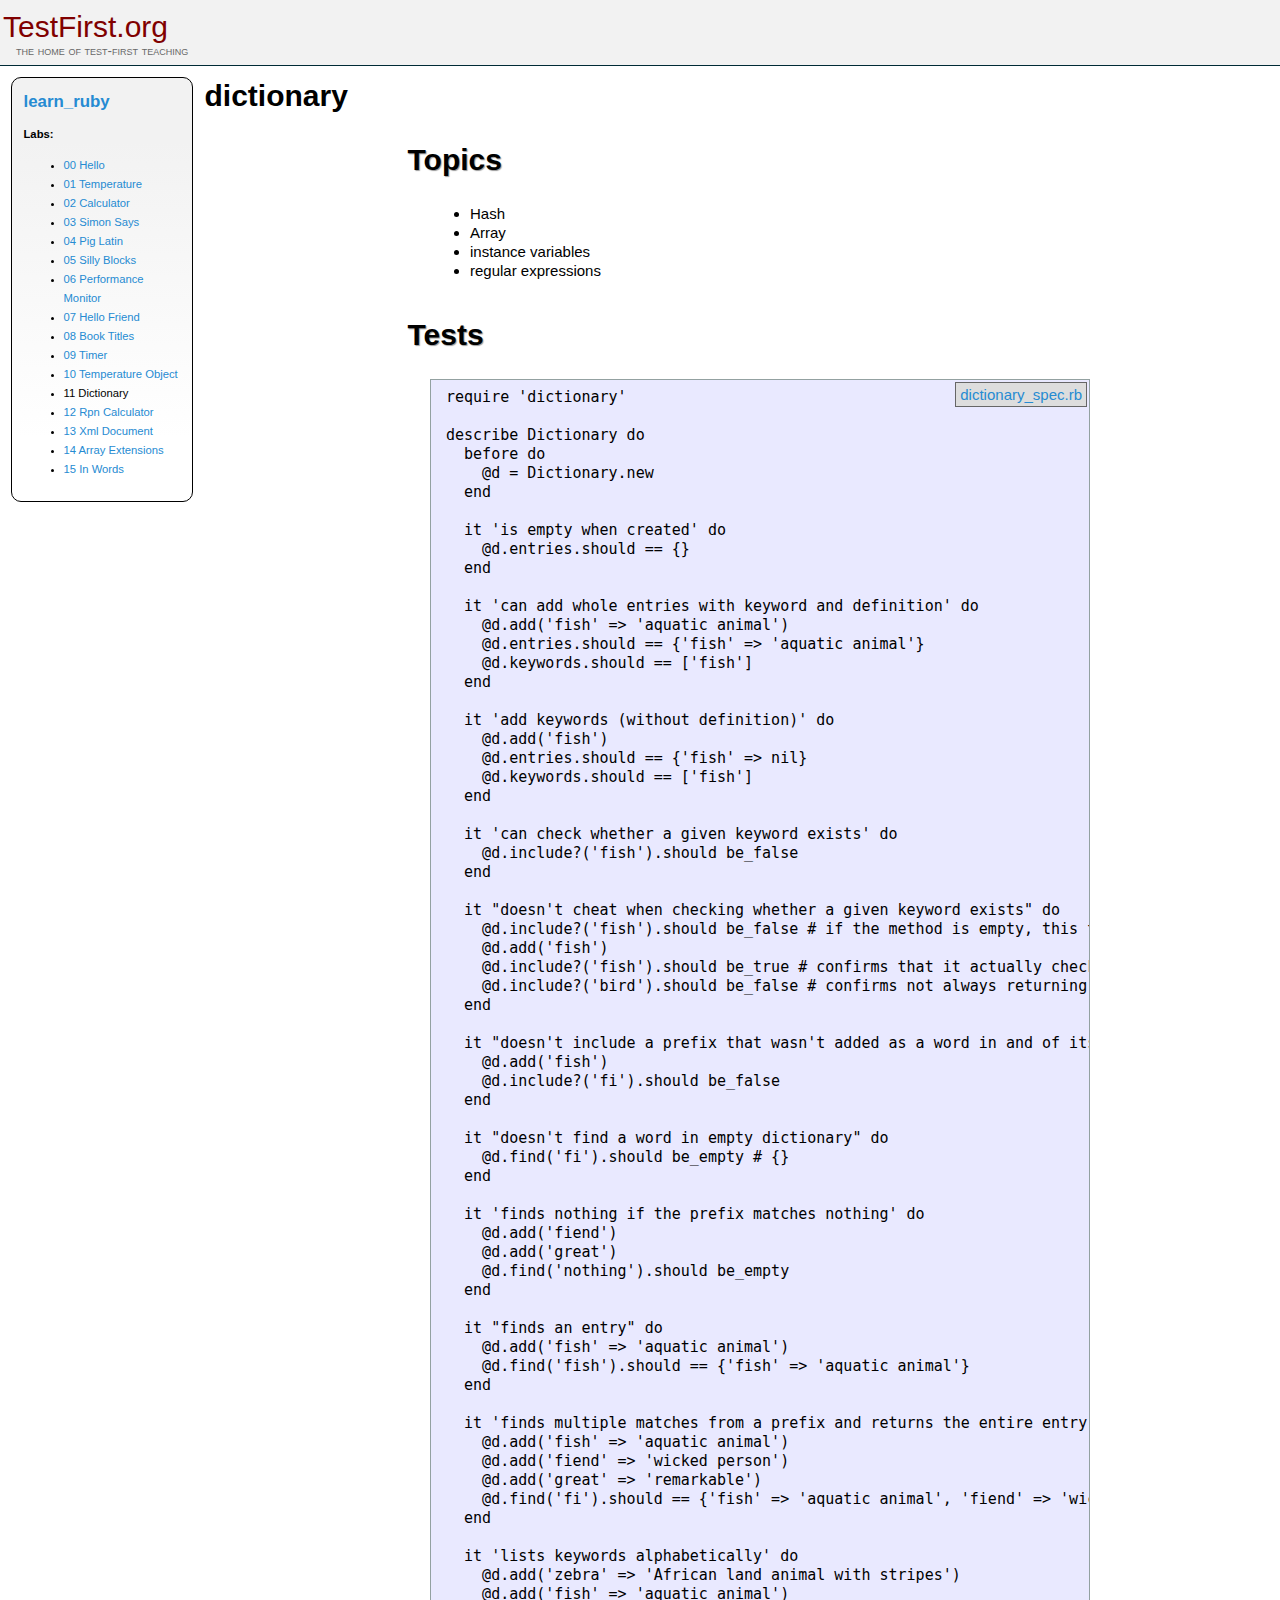
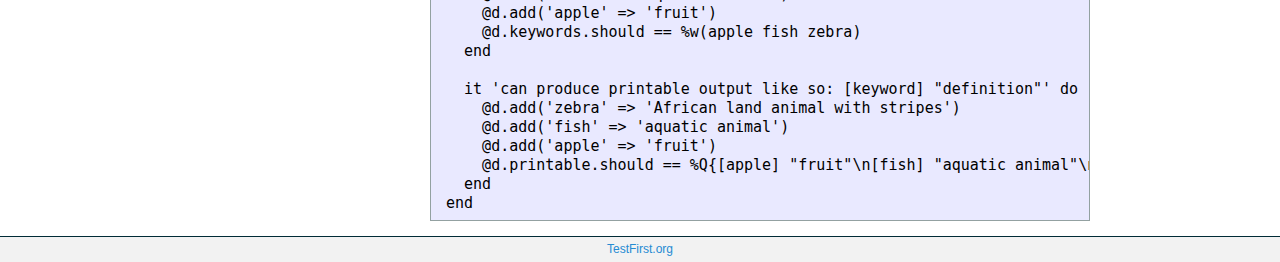
<file: ruby-exercises/11_dictionary/index.html>
<html>
  <head>
    <title>Test-First Teaching: learn_ruby: dictionary</title>
    <link href="../assets/style.css" media="screen" rel="stylesheet" type="text/css" />
  </head>
  <body>
    <div class="header">
      <h1><a href="http://testfirst.org">TestFirst.org</a></h1>
      <h2>the home of test-first teaching</h2>
    </div>
    <div class="nav">
      <h2><a href="../index.html">learn_ruby</a></h2>
      <b>Labs:</b>
      <ul>
        <li><a href="../00_hello/index.html">00 Hello</a></li>
        <li><a href="../01_temperature/index.html">01 Temperature</a></li>
        <li><a href="../02_calculator/index.html">02 Calculator</a></li>
        <li><a href="../03_simon_says/index.html">03 Simon Says</a></li>
        <li><a href="../04_pig_latin/index.html">04 Pig Latin</a></li>
        <li><a href="../05_silly_blocks/index.html">05 Silly Blocks</a></li>
        <li><a href="../06_performance_monitor/index.html">06 Performance Monitor</a></li>
        <li><a href="../07_hello_friend/index.html">07 Hello Friend</a></li>
        <li><a href="../08_book_titles/index.html">08 Book Titles</a></li>
        <li><a href="../09_timer/index.html">09 Timer</a></li>
        <li><a href="../10_temperature_object/index.html">10 Temperature Object</a></li>
        <li>11 Dictionary</li>
        <li><a href="../12_rpn_calculator/index.html">12 Rpn Calculator</a></li>
        <li><a href="../13_xml_document/index.html">13 Xml Document</a></li>
        <li><a href="../14_array_extensions/index.html">14 Array Extensions</a></li>
        <li><a href="../15_in_words/index.html">15 In Words</a></li>
      </ul>
    </div>
    <h1>dictionary</h1>
    <div class="content"><div class="rspec_file">  <div class="intro"><h1>Topics</h1>

<ul>
<li>Hash</li>
<li>Array</li>
<li>instance variables</li>
<li>regular expressions</li>
</ul>

</div>
  <div class="tests">
    <h1>Tests</h1>
<a class="raw_file" href="dictionary_spec.rb">dictionary_spec.rb</a>
    <pre>
require 'dictionary'

describe Dictionary do
  before do
    @d = Dictionary.new
  end

  it 'is empty when created' do
    @d.entries.should == {}
  end

  it 'can add whole entries with keyword and definition' do
    @d.add('fish' =&gt; 'aquatic animal')
    @d.entries.should == {'fish' =&gt; 'aquatic animal'}
    @d.keywords.should == ['fish']
  end

  it 'add keywords (without definition)' do
    @d.add('fish')
    @d.entries.should == {'fish' =&gt; nil}
    @d.keywords.should == ['fish']
  end

  it 'can check whether a given keyword exists' do
    @d.include?('fish').should be_false
  end

  it &quot;doesn't cheat when checking whether a given keyword exists&quot; do
    @d.include?('fish').should be_false # if the method is empty, this test passes with nil returned
    @d.add('fish')
    @d.include?('fish').should be_true # confirms that it actually checks
    @d.include?('bird').should be_false # confirms not always returning true after add
  end

  it &quot;doesn't include a prefix that wasn't added as a word in and of itself&quot; do
    @d.add('fish')
    @d.include?('fi').should be_false
  end

  it &quot;doesn't find a word in empty dictionary&quot; do
    @d.find('fi').should be_empty # {}
  end

  it 'finds nothing if the prefix matches nothing' do
    @d.add('fiend')
    @d.add('great')
    @d.find('nothing').should be_empty
  end

  it &quot;finds an entry&quot; do
    @d.add('fish' =&gt; 'aquatic animal')
    @d.find('fish').should == {'fish' =&gt; 'aquatic animal'}
  end

  it 'finds multiple matches from a prefix and returns the entire entry (keyword + definition)' do
    @d.add('fish' =&gt; 'aquatic animal')
    @d.add('fiend' =&gt; 'wicked person')
    @d.add('great' =&gt; 'remarkable')
    @d.find('fi').should == {'fish' =&gt; 'aquatic animal', 'fiend' =&gt; 'wicked person'}
  end

  it 'lists keywords alphabetically' do
    @d.add('zebra' =&gt; 'African land animal with stripes')
    @d.add('fish' =&gt; 'aquatic animal')
    @d.add('apple' =&gt; 'fruit')
    @d.keywords.should == %w(apple fish zebra)
  end

  it 'can produce printable output like so: [keyword] &quot;definition&quot;' do
    @d.add('zebra' =&gt; 'African land animal with stripes')
    @d.add('fish' =&gt; 'aquatic animal')
    @d.add('apple' =&gt; 'fruit')
    @d.printable.should == %Q{[apple] &quot;fruit&quot;\n[fish] &quot;aquatic animal&quot;\n[zebra] &quot;African land animal with stripes&quot;}
  end
end</pre>
  </div>
</div>
</div>
    <div class="footer"><a href="http://testfirst.org">TestFirst.org</a></div>
  </body>
</html>
</file>
<file: google-homepage/homepage.css>
.header{
	text-align: right;
}
a:hover{
	text-decoration: underline;
}

a{
	text-decoration: none;
	color: black;
}

#footer{
	height: 50px;
	bottom: 0;
	border-top: 1px solid #e4e4e4;
	background-color: #f2f2f2;
	position: absolute;
	width: 100%;
}

#left{
	position: relative;
	top: 50%;
	  -webkit-transform: translateY(-50%);
  	  -ms-transform: translateY(-50%);
  	transform: translateY(-50%);
	float: left;
	width: 50%;

}

#right{
	position: relative;
	top: 50%;
	  -webkit-transform: translateY(-50%);
  	  -ms-transform: translateY(-50%);
  	transform: translateY(-50%);
	float: right;
	text-align: right;
	width: 50%;
}

#clear{
	clear:both;
}
</file>
<file: ruby-exercises/assets/style.css>
/* Solarized Palette http://ethanschoonover.com/solarized */
/* Font Stacks http://www.artsiteframework.com/guide/fontstacks.php */
body {
  background-color: white;
  font-family: Optima, Candara, "Trebuchet MS", sans-serif;
  margin: 0px;
  font-size: 15px;
  line-height: 19px; }

a, a:visited {
  color: #268bd2; }

a:hover {
  text-decoration: underline; }

a {
  text-decoration: none; }

.content {
  padding: 0 2em 0 18em;
  min-height: 30em;
  min-width: 20em;
  max-width: 44em;
  margin: 1em auto; }
  .content h1, .content h2, .content h3 {
    font-family: "Lucida Sans", "Lucida Grande", "Lucida Sans Unicode", Verdana, sans-serif;
    margin-left: -1em; }
  .content h1 {
    text-shadow: #999 1px 1px 1px;
    padding: .5em .25em;
    margin-top: 1em; }
  .content h2 {
    margin-top: 1em;
    border-bottom: #268bd2 1px dotted; }
  .content pre {
    overflow-x: auto; }

.header, .footer {
  font-size: 80%;
  padding: .25em;
  background-color: #f2f2f2; }

.header {
  border-bottom: 1px solid #002b36;
  text-align: left; }
  .header h1 {
    color: #800000;
    margin: 0 0 -8px 0;
    padding: 0;
    font: 30px/48px Optima, Candara, "Trebuchet MS", sans-serif;
    letter-spacing: 0; }
  .header h2 {
    margin: 0 0 4px 13px;
    padding: 0;
    font: 10pt Optima, Candara, "Trebuchet MS", sans-serif;
    color: #686868;
    letter-spacing: 0;
    font-variant: small-caps; }
  .header a, .header a:visited {
    color: #800000;
    text-decoration: none; }
  .header a:hover {
    color: #37030B;
    text-decoration: none; }

.footer {
  border-top: 1px solid #002b36;
  text-align: center; }

.nav {
  float: left;
  margin: 1em;
  padding: 0 1em 1em;
  width: 14em;
  font-size: 75%; }

.nav {
  background: -webkit-gradient(linear, left bottom, left top, color-stop(0.15, white), color-stop(0.85, #f2f2f2));
  background: -moz-linear-gradient(center bottom, white 15%, #f2f2f2 85%);
  -moz-border-radius: 10px;
  border-radius: 10px;
  border: 1px solid black; }

.rspec_file > .tests {
  position: relative; }
  .rspec_file > .tests a.raw_file {
    float: right;
    position: absolute;
    right: 0;
    padding: 2px 4px;
    margin: 3px;
    border: 1px solid #666;
    background: #ddd; }

pre {
  font-family: "Lucida Sans Typewriter Regular", "lucida console", monaco, "andale mono", "bitstream vera sans mono", consolas, "DejaVu Sans Mono", Courier, "Courier New", monospace;
  background-color: #e9e9ff;
  padding: .5em 1em;
  border: 1px solid #93a1a1; }

code {
  font-family: "Lucida Sans Typewriter Regular", "lucida console", monaco, "andale mono", "bitstream vera sans mono", consolas, "DejaVu Sans Mono", Courier, "Courier New", monospace;
  background-color: #efefff; }

pre > code {
  background-color: #e9e9ff; }

li > p:nth-child(0) {
  margin: 0; }

ul li ul li {
  margin-top: .1em;
  margin-bottom: 1em; }
</file>
<file: sketch-pad/style.css>
html, body {
	height: 100%;
	width: 100%;
	background-color: #E9F4FF
}

#header {
	font-family: arial;
	width: 100%;
	color: #2A2C2E;
	background-color: #A5BDCF;
	text-align: center;
	padding-top: 10px;
	padding-bottom: 10px;
}

#header h1 {
	font-size: 40px;
	margin-bottom: 10px;
}

#boxSize{
	height:12px;
	width: 21px;
}

#options {
	margin-top: 10px;
	text-align: center;
}

#grid {
	height: 500px;
	width: 500px;
	margin: 20px auto;

}

.square {
	background-color: #A0B8CA;
	display: inline-block;
	float: left;
	/*border: 1px solid black;*/
	margin: 0;
	padding: 0;
}

button {
	font-family: Arial;
	color: #ffffff;
	font-size: 15px;
	background: #5c6870;
	width: 75px;
	height: 25px
	padding: 0;
	text-decoration: none;
	border: none;
}

button:hover {
  background: #96a3ab;
  text-decoration: none;
}

button:active {
	background: #96a3ab;
	text-decoration: none;

}

#clear{
	width: 100px;
	height: 40px;
	text-align: center;
	margin-top: 3px;
}
</file>
